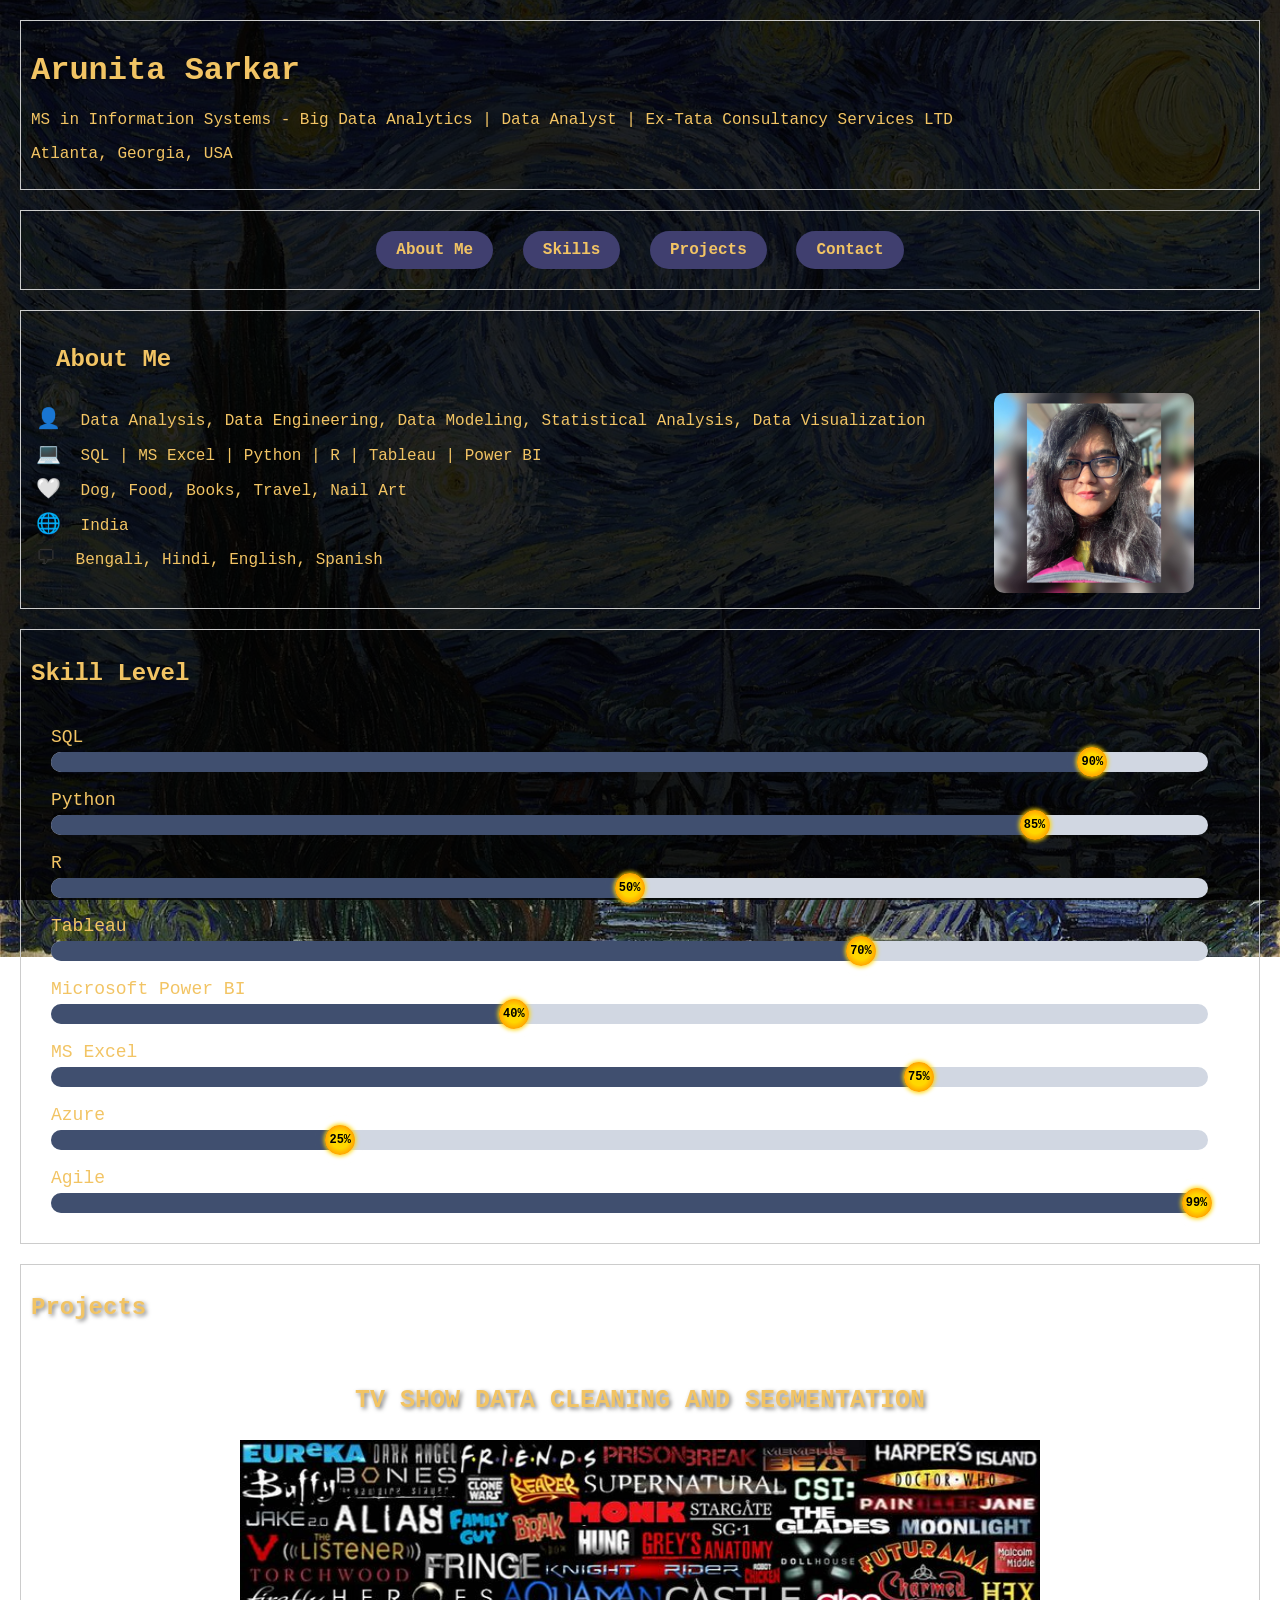
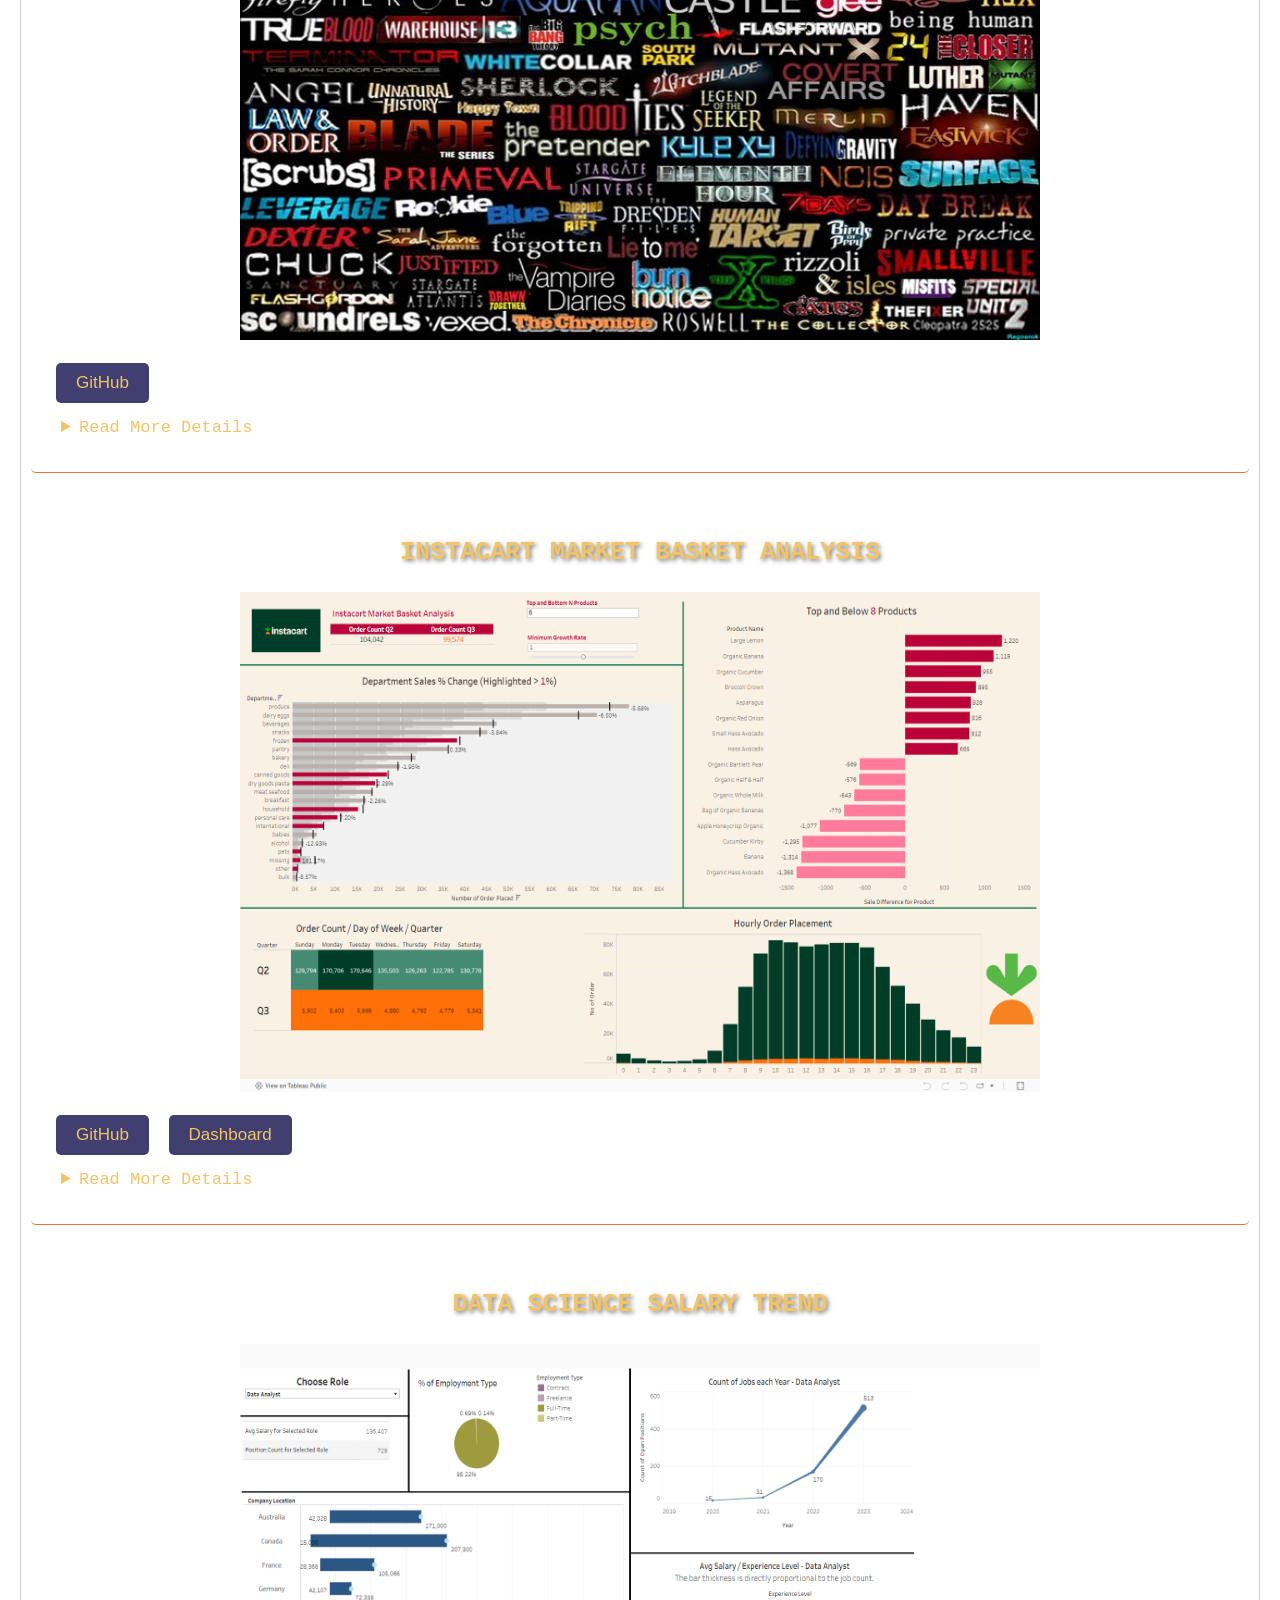
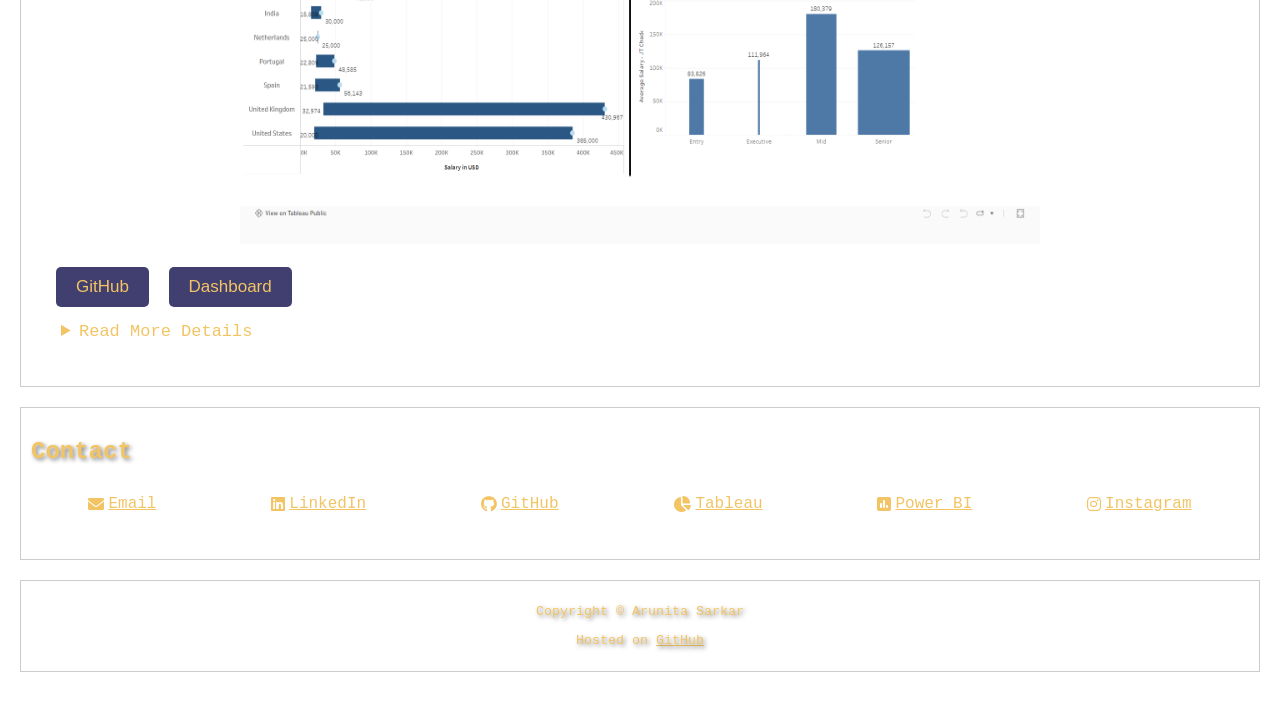
<file: index.html>
<!DOCTYPE html>
<html lang="en">
<head>
    <meta charset="UTF-8">
    <meta name="viewport" content="width=device-width, initial-scale=1.0">
    <title>Arunita Sarkar</title>
    <link href="https://fonts.googleapis.com/css2?family=Inconsolata:wght@400;700&display=swap&ver=1.01" rel="stylesheet">
    <link rel="stylesheet" href="https://cdnjs.cloudflare.com/ajax/libs/font-awesome/6.0.0-beta3/css/all.min.css">
    <link rel="stylesheet" href="config/styles.css">
</head>
<body>
    <header>
        <h1>Arunita Sarkar</h1>
        <p>MS in Information Systems - Big Data Analytics | Data Analyst | Ex-Tata Consultancy Services LTD</p>
        <p>Atlanta, Georgia, USA</p>
    </header>

    <nav>
        <ul>
            <li><a href="#aboutme">About Me</a></li>
            <li><a href="#skills">Skills</a></li>
            <li class="dropdown">
                <a href="#projects" class="dropbtn">Projects</a>
                <div class="dropdown-content">
                    <a href="#tvshow">TV Show Data Cleaning</a>
                    <a href="#instacart">Instacart Market Basket Analysis</a>
                    <a href="#salary">Data Science Salary Trend</a>
                </div>
            </li>
            <li><a href="#contact">Contact</a></li>
            <!-- <li><a href="https://drive.google.com/file/d/1dzYcZjPKsQjXjCfaO5JoDQPcL-Ny2GNh/view?usp=drive_link" target="_blank">View Resume</a></li> -->
        </ul>
    </nav>

    <section id="aboutme">
        <h2>About Me</h2>
        <div class="content-wrapper"> <!-- Wrapper for flex display -->
            <div class="profile-section">
                <div class="profile-item">
                    <span class="icon">&#128100;</span>
                    <span class="text">Data Analysis, Data Engineering, Data Modeling, Statistical Analysis, Data Visualization</span>
                </div>
                <div class="profile-item">
                    <span class="icon">&#128187;</span>
                    <span class="text">SQL | MS Excel | Python | R | Tableau | Power BI</span>
                </div>
                <div class="profile-item">
                    <span class="icon">&#129293;</span>
                    <span class="text">Dog, Food, Books, Travel, Nail Art</span>
                </div>
                <div class="profile-item">
                    <span class="icon">&#127760;</span>
                    <span class="text">India</span>
                </div>
                <div class="profile-item">
                    <span class="icon">&#128489;</span>
                    <span class="text">Bengali, Hindi, English, Spanish</span>
                </div>
                <!-- <div class="profile-item">
                    <span class="icon">&#128205;</span>
                    <span class="text">Atlanta, Georgia</span>
                </div> -->
            </div>
            <img src="images/Aru.jpg" class="profile-image">
        </div>
    </section>

    <section id="skills">
        <h2>Skill Level</h2>
        <div class="skills-container">
            <div class="skill">
                <div class="skill-name">SQL</div>
                <div class="skill-bar">
                    <div class="skill-level" style="width: 90%;"></div>
                    <div class="skill-pointer" style="left: 90%;"><span>90%</span></div>
                </div>
            </div>
            <br>
            <div class="skill">
                <div class="skill-name">Python</div>
                <div class="skill-bar">
                    <div class="skill-level" style="width: 85%;"></div>
                    <div class="skill-pointer" style="left: 85%;"><span>85%</span></div>
                </div>
            </div>
            <br>
            <div class="skill">
                <div class="skill-name">R</div>
                <div class="skill-bar">
                    <div class="skill-level" style="width: 50%;"></div>
                    <div class="skill-pointer" style="left: 50%;"><span>50%</span></div>
                </div>
            </div>
            <br>
            <div class="skill">
                <div class="skill-name">Tableau</div>
                <div class="skill-bar">
                    <div class="skill-level" style="width: 70%;"></div>
                    <div class="skill-pointer" style="left: 70%;"><span>70%</span></div>
                </div>
            </div>
            <br>
            <div class="skill">
                <div class="skill-name">Microsoft Power BI</div>
                <div class="skill-bar">
                    <div class="skill-level" style="width: 40%;"></div>
                    <div class="skill-pointer" style="left: 40%;"><span>40%</span></div>
                </div>
            </div>
            <br>
            <div class="skill">
                <div class="skill-name">MS Excel</div>
                <div class="skill-bar">
                    <div class="skill-level" style="width: 75%;"></div>
                    <div class="skill-pointer" style="left: 75%;"><span>75%</span></div>
                </div>
            </div>
            <br>
            <div class="skill">
                <div class="skill-name">Azure</div>
                <div class="skill-bar">
                    <div class="skill-level" style="width: 25%;"></div>
                    <div class="skill-pointer" style="left: 25%;"><span>25%</span></div>
                </div>
            </div>
            <br>
            <div class="skill">
                <div class="skill-name">Agile</div>
                <div class="skill-bar">
                    <div class="skill-level" style="width: 99%;"></div>
                    <div class="skill-pointer" style="left: 99%;"><span>99%</span></div>
                </div>
            </div>
            <!-- Add more skills as needed -->
        </div>
    </section>
    
    <section id="projects">
        <h2>Projects</h2>
        <div id="tvshow" class="project-item">
            <h3>TV SHOW DATA CLEANING AND SEGMENTATION</h3>
            <div style="display: flex; justify-content: center;"> <!-- Flex container for centering image -->
                <img src="images/Movies and TV shows.jpg" width="800" height="500">
            </div>
            <br>
            <button onclick="window.open('https://github.com/ASarkar0611/TVShow_Data_Cleaning_and_Segmentation_Python', '_blank');">GitHub</button>
            <!-- <button onclick="window.open('https://public.tableau.com/app/profile/arunita.sarkar3768/viz/InstacartMarketBasketAnalysis_17138374508700/Dashboard1', '_blank');">Dashboard</button>          -->
            <details>
                <summary>Read More Details</summary>
                <p><strong>Tools :</strong> Python - Pandas, TextBlob, Scikit-learn, Segmentation - K-Means</p>
                <p><strong>Description:</strong> A dataset consisting of both movies and series is thoroughly cleaned to make the data more readable and then segmentation using K-means is performed along with evaluation metrics.</p>
                <p>Key Features: <br>
                <ul>
                    <li>Import the necessary packages and import the file.</li>
                    <li>Use shape() function to get the number of rows and columns of a dataset.</li>
                    <li>Show the column names of the dataframe.</li>
                    <li>Drop the duplicate records using drop_duplicates() function.</li>
                    <li>Format each of the columns which felt necessary to clean. Formatting included removing unneccessary characters, handling NULL values, stripping white spaces or other characters and converting the datatypes of the column.</li>
                    <li>Unwanted columns are dropped using drop().</li>
                    <li>Sort the dataset by Rating and Gross amount in descending order.</li>
                    <li>Segmentation performed using K-means with silhoette score, Calinski-Harabasz score and Davies-Bouldin score.</li>
                </ul>
            </details>
        </div>
        <div id="instacart" class="project-item">
            <h3>INSTACART MARKET BASKET ANALYSIS</h3>
            <div style="display: flex; justify-content: center;"> <!-- Flex container for centering image -->
                <img src="images/Instacart Dashboard.png" width="800" height="500">
            </div>
            <br>
            <button onclick="window.open('https://github.com/ASarkar0611/Instacart-Market-Basket-Analysis', '_blank');">GitHub</button>
            <button onclick="window.open('https://public.tableau.com/app/profile/arunita.sarkar3768/viz/InstacartMarketBasketAnalysis_17138374508700/Dashboard1', '_blank');">Dashboard</button>         
            <details>
                <summary>Read More Details</summary>
                <p><strong>Tools :</strong> SQL, SSMS, Tableau Public (Desktop Version)</p>
                <p><strong>Description:</strong> Inspired by the Instacart Market Basket Analysis challenge from DataLemur 🐒 (Ace the SQL & Data Interview). This analysis dives into Instacart's performance across Q2 and Q3, examining sales at both product and department levels.</p>
                <p>Key Features: <br>
                <ul>
                    <li>Quarterly order counts.</li>
                    <li> Performance metrics for departments exceeding specific minimum growth percentage.</li>
                    <li>Dynamic lists of top and bottom products based on user input.</li>
                    <li>Visual breakdown of order count by weekday in both the quarters.</li>
                    <li>Visual breakdown of order count by hour of the day in both the quarters.</li>
                    <li>Navigate to Instacart's official site using the dashboard logo to order.</li>
                </ul>
            </details>
        </div>
        <div id="salary" class="project-item">
            <h3>DATA SCIENCE SALARY TREND</h3>
            <div style="display: flex; justify-content: center;"> <!-- Flex container for centering image -->
                <img src="images/Data Science Salary.png" width="800" height="500">
            </div>
            <br>
            <button onclick="window.open('https://github.com/ASarkar0611/DataScience_Salary_Trend_EDA', '_blank');">GitHub</button>
            <button onclick="window.open('https://public.tableau.com/app/profile/arunita.sarkar3768/viz/DataScienceSalaryDashboard_17087903819840/Dashboard1', '_blank');">Dashboard</button>         
            <details>
                <summary>Read More Details</summary>
                <p><strong>Tools :</strong> Python (Pandas, Matplotlib), Jupyter Notebook, Tableau Public (Desktop Version)</p>
                <p><strong>Description:</strong> The purpose of is to understand how the average salary of job titles in Data Science department varies with respect to different factors. With the help of bar chart and line chart, I have showcased the changes in the salary. I focused primarily on the following columns for my EDA - Job Title, Employment Type, Experience Level, Expertise Level, Company Location, Salary in USD, Company Size and Year.</p>
                <p>Key Features: <br>
                <ul>
                    <li>Dynamically choose the role you want to check.</li>
                    <li>Number of opportunities and the average salary throughout.</li>
                    <li>Percentage of the employment type.</li>
                    <li>Salary Range for the top 10 countries.</li>
                    <li>Yearly count of job openings for the selected role.</li>
                    <li>Average salary wrt experience level with the visual representation of position.</li>
                </ul>
            </details>
        </div>
    </section>

    <section id="contact">
        <h2>Contact</h2>
        <ul class="features">
            <li>
                <a href="mailto:arunitasarkar18@gmail.com" target="_blank">
                    <i class="fa-solid fa-envelope">&nbsp;</i> <span>Email</span>
                </a>
            </li>
            <li>
                <a href="https://www.linkedin.com/in/arunitasarkar18/" target="_blank">
                    <i class="fa-brands fa-linkedin">&nbsp;</i> <span>LinkedIn</span>
                </a>
            </li>
            <li>
                <a href="https://github.com/ASarkar0611" target="_blank">
                    <i class="fa-brands fa-github">&nbsp;</i> <span>GitHub</span>
                </a>
            </li>
            <li>
                <a href="https://public.tableau.com/app/profile/arunita.sarkar/vizzes" target="_blank">
                    <i class="fa-solid fa-chart-pie">&nbsp;</i> <span>Tableau</span>
                </a>
            </li>
            <li>
                <a href="https://app.powerbi.com/groups/me/list?experience=power-bi&ownerId=5dd2a8db-7ea8-4633-89a0-03653894ca50&referrer=embed.appsource" target="_blank">
                    <i class="fa-solid fa-square-poll-vertical">&nbsp;</i> <span>Power BI</span>
                </a>
            </li>
            <li>
                <a href="https://www.instagram.com/arunita_s/" target="_blank">
                    <i class="fa-brands fa-instagram">&nbsp;</i> <span>Instagram</span>
                </a>
            </li>
        </ul>
        
    </section>

    <footer>
        <p>Copyright © Arunita Sarkar</p>
        <p>Hosted on <a href="https://github.com/ASarkar0611/ASarkar0611.github.io" target="_blank">GitHub</a></p>
    </footer>
</body>
</html>
</file>
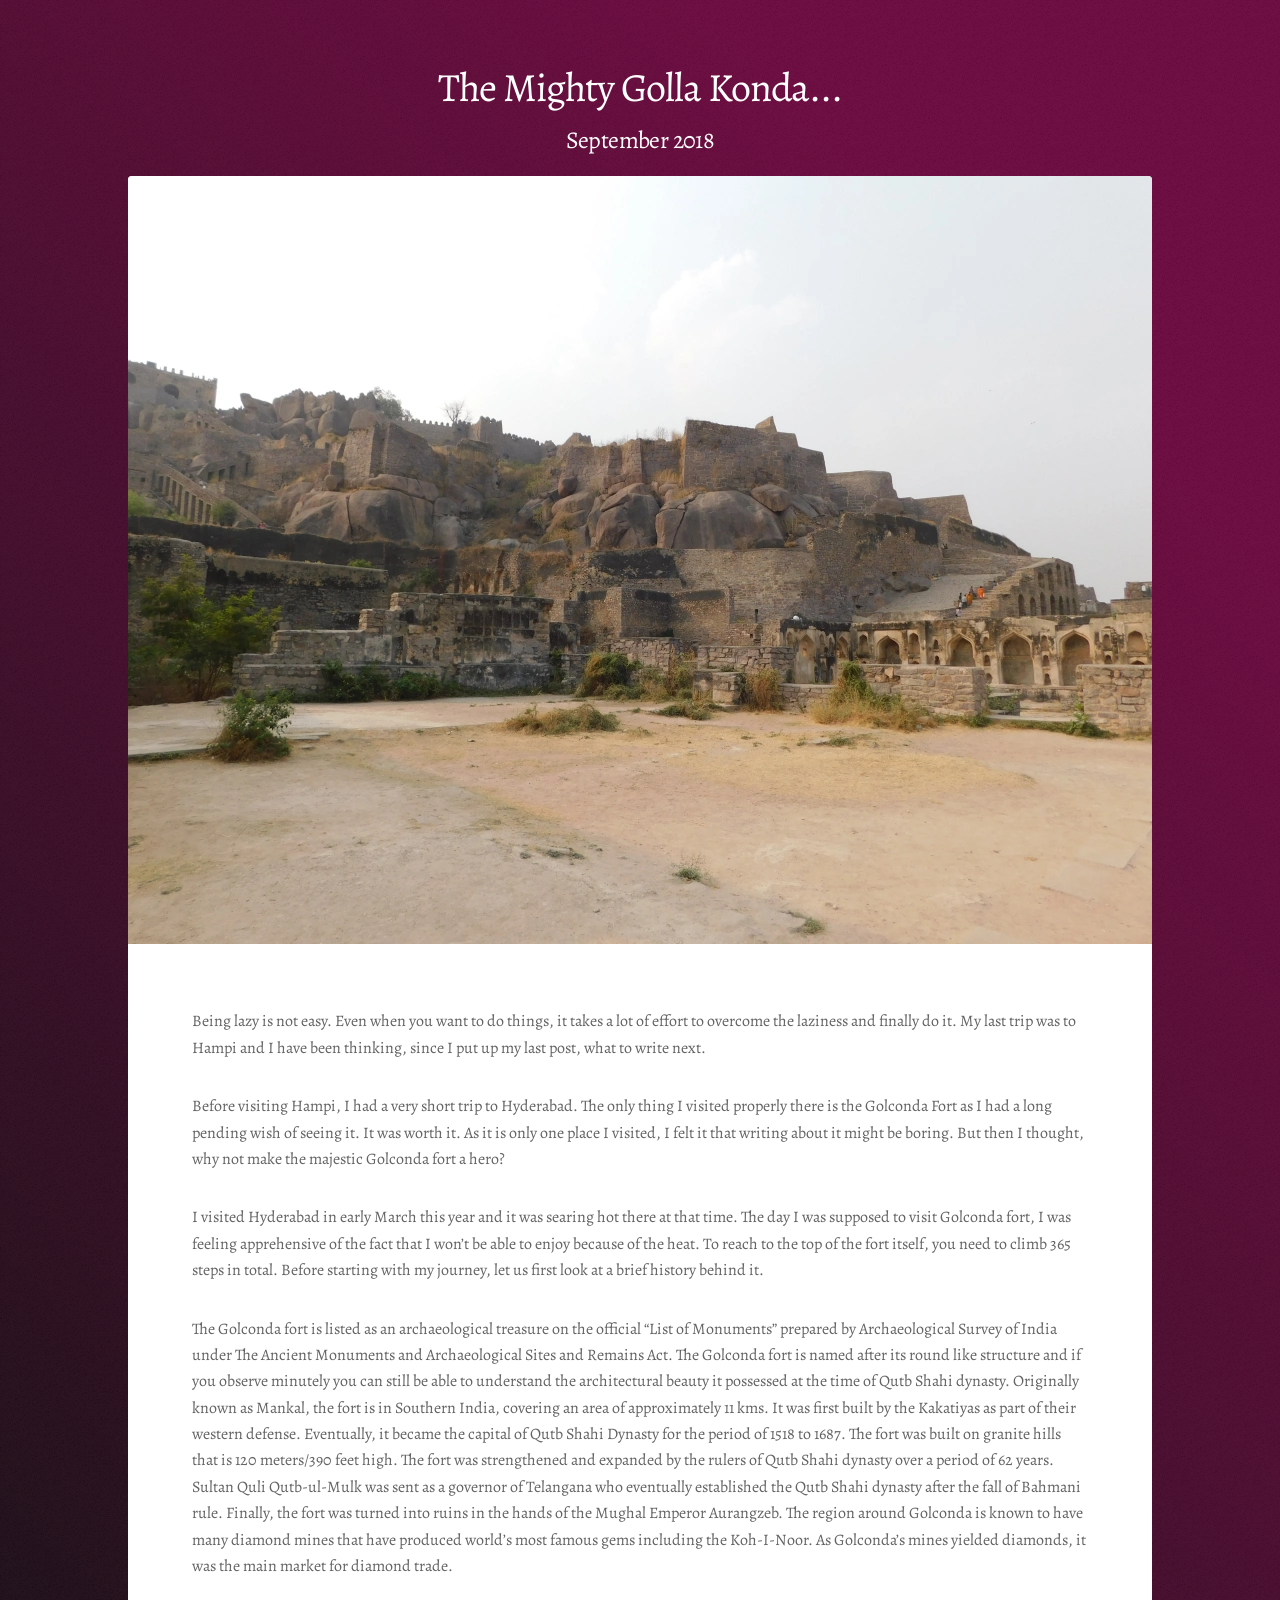
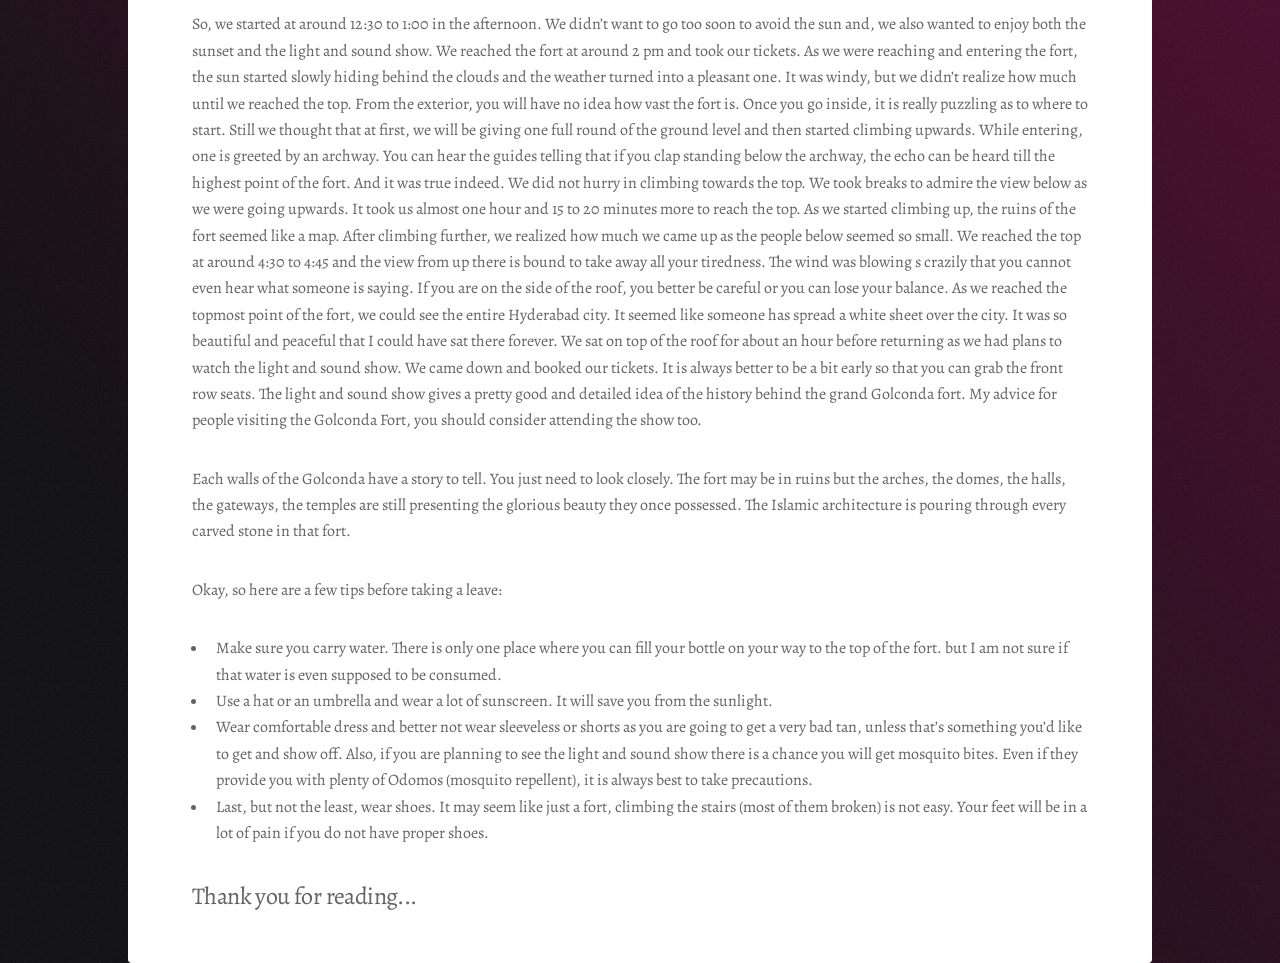
<file: Golkonda.html>
<!DOCTYPE HTML>
<!--
	Stellar by HTML5 UP
	html5up.net | @ajlkn
	Free for personal and commercial use under the CCA 3.0 license (html5up.net/license)
-->
<html>
	<head>
		<title>Golkonda by The Curious Explorer</title>
		<meta charset="utf-8" />
		<meta name="viewport" content="width=device-width, initial-scale=1, user-scalable=no" />
		<link rel="stylesheet" href="assets/css/main.css" />
		<noscript><link rel="stylesheet" href="assets/css/noscript.css" /></noscript>
	</head>
	<body class="is-preload">

		<!-- Wrapper -->
			<div id="wrapper">

				<!-- Header -->
					<header id="header">
						<h1>The Mighty Golla Konda...</h1>
						<h2>September 2018</h2>
						<!-- <p>Ipsum dolor sit amet nullam</p> -->
					</header>

				<!-- Main -->
					<div id="main">

						<!-- Content -->
							<section id="content" class="main">
								<span class="image main"><img src="images/Golkonda.png" alt="" /></span>
								<!-- <h2>Magna feugiat lorem</h2>
								<p>Donec eget ex magna. Interdum et malesuada fames ac ante ipsum primis in faucibus. Pellentesque venenatis dolor imperdiet dolor mattis sagittis. Praesent rutrum sem diam, vitae egestas enim auctor sit amet. Pellentesque leo mauris, consectetur id ipsum sit amet, fergiat. Pellentesque in mi eu massa lacinia malesuada et a elit. Donec urna ex, lacinia in purus ac, pretium pulvinar mauris. Curabitur sapien risus, commodo eget turpis at, elementum convallis fames ac ante ipsum primis in faucibus.</p>
								<p>Pellentesque venenatis dolor imperdiet dolor mattis sagittis. Praesent rutrum sem diam, vitae egestas enim auctor sit amet. Consequat leo mauris, consectetur id ipsum sit amet, fersapien risus, commodo eget turpis at, elementum convallis elit enim turpis lorem ipsum dolor sit amet feugiat. Phasellus convallis elit id ullamcorper pulvinar. Duis aliquam turpis mauris, eu ultricies erat malesuada quis. Aliquam dapibus, lacus eget hendrerit bibendum, urna est aliquam sem, sit amet est velit quis lorem.</p> -->
								<p>Being lazy is not easy. Even when you want to do things, it takes a lot of effort to overcome the laziness and finally do it. My last trip was to Hampi and I have been thinking, since I put up my last post, what to write next.</p>
								<p>Before visiting Hampi, I had a very short trip to Hyderabad. The only thing I visited properly there is the Golconda Fort as I had a long pending wish of seeing it. It was worth it. As it is only one place I visited, I felt it that writing about it might be boring. But then I thought, why not make the majestic Golconda fort a hero?</p>
								<p>I visited Hyderabad in early March this year and it was searing hot there at that time. The day I was supposed to visit Golconda fort, I was feeling apprehensive of the fact that I won’t be able to enjoy because of the heat. To reach to the top of the fort itself, you need to climb 365 steps in total. Before starting with my journey, let us first look at a brief history behind it.</p>
								
								<p>The Golconda fort is listed as an archaeological treasure on the official “List of Monuments” prepared by Archaeological Survey of India under The Ancient Monuments and Archaeological Sites and Remains Act. The Golconda fort is named after its round like structure and if you observe minutely you can still be able to understand the architectural beauty it possessed at the time of Qutb Shahi dynasty. Originally known as Mankal, the fort is in Southern India, covering an area of approximately 11 kms. It was first built by the Kakatiyas as part of their western defense. Eventually, it became the capital of Qutb Shahi Dynasty for the period of 1518 to 1687. The fort was built on granite hills that is 120 meters/390 feet high. The fort was strengthened and expanded by the rulers of Qutb Shahi dynasty over a period of 62 years. Sultan Quli Qutb-ul-Mulk was sent as a governor of Telangana who eventually established the Qutb Shahi dynasty after the fall of Bahmani rule. Finally, the fort was turned into ruins in the hands of the Mughal Emperor Aurangzeb. The region around Golconda is known to have many diamond mines that have produced world’s most famous gems including the Koh-I-Noor. As Golconda’s mines yielded diamonds, it was the main market for diamond trade.</p>
								<p>So, we started at around 12:30 to 1:00 in the afternoon. We didn’t want to go too soon to avoid the sun and, we also wanted to enjoy both the sunset and the light and sound show. We reached the fort at around 2 pm and took our tickets. As we were reaching and entering the fort, the sun started slowly hiding behind the clouds and the weather turned into a pleasant one. It was windy, but we didn’t realize how much until we reached the top. From the exterior, you will have no idea how vast the fort is. Once you go inside, it is really puzzling as to where to start. Still we thought that at first, we will be giving one full round of the ground level and then started climbing upwards. While entering, one is greeted by an archway. You can hear the guides telling that if you clap standing below the archway, the echo can be heard till the highest point of the fort. And it was true indeed. We did not hurry in climbing towards the top. We took breaks to admire the view below as we were going upwards. It took us almost one hour and 15 to 20 minutes more to reach the top. As we started climbing up, the ruins of the fort seemed like a map. After climbing further, we realized how much we came up as the people below seemed so small. We reached the top at around 4:30 to 4:45 and the view from up there is bound to take away all your tiredness. The wind was blowing s crazily that you cannot even hear what someone is saying. If you are on the side of the roof, you better be careful or you can lose your balance. As we reached the topmost point of the fort, we could see the entire Hyderabad city. It seemed like someone has spread a white sheet over the city. It was so beautiful and peaceful that I could have sat there forever. We sat on top of the roof for about an hour before returning as we had plans to watch the light and sound show. We came down and booked our tickets. It is always better to be a bit early so that you can grab the front row seats. The light and sound show gives a pretty good and detailed idea of the history behind the grand Golconda fort. My advice for people visiting the Golconda Fort, you should consider attending the show too.</p>
								<p>Each walls of the Golconda have a story to tell. You just need to look closely. The fort may be in ruins but the arches, the domes, the halls, the gateways, the temples are still presenting the glorious beauty they once possessed. The Islamic architecture is pouring through every carved stone in that fort.</p>
								
								<p>Okay, so here are a few tips before taking a leave:</p>
								<ul>
									<li>Make sure you carry water. There is only one place where you can fill your bottle on your way to the top of the fort. but I am not sure if that water is even supposed to be consumed.</li>
									<li>Use a hat or an umbrella and wear a lot of sunscreen. It will save you from the sunlight.</li>
									<li>Wear comfortable dress and better not wear sleeveless or shorts as you are going to get a very bad tan, unless that’s something you’d like to get and show off. Also, if you are planning to see the light and sound show there is a chance you will get mosquito bites. Even if they provide you with plenty of Odomos (mosquito repellent), it is always best to take precautions.</li>
									<li>Last, but not the least, wear shoes. It may seem like just a fort, climbing the stairs (most of them broken) is not easy. Your feet will be in a lot of pain if you do not have proper shoes.</li>
								</ul>
								<h2>Thank you for reading...</h2>
								<!-- <h2>Tempus veroeros</h2>
								<p>Cep risus aliquam gravida cep ut lacus amet. Adipiscing faucibus nunc placerat. Tempus adipiscing turpis non blandit accumsan eget lacinia nunc integer interdum amet aliquam ut orci non col ut ut praesent. Semper amet interdum mi. Phasellus enim laoreet ac ac commodo faucibus faucibus. Curae ante vestibulum ante. Blandit. Ante accumsan nisi eu placerat gravida placerat adipiscing in risus fusce vitae ac mi accumsan nunc in accumsan tempor blandit aliquet aliquet lobortis. Ultricies blandit lobortis praesent turpis. Adipiscing accumsan adipiscing adipiscing ac lacinia cep. Orci blandit a iaculis adipiscing ac. Vivamus ornare laoreet odio vis praesent nunc lorem mi. Erat. Tempus sem faucibus ac id. Vis in blandit. Nascetur ultricies blandit ac. Arcu aliquam. Accumsan mi eget adipiscing nulla. Non vestibulum ac interdum condimentum semper commodo massa arcu.</p> -->
							</section>

					</div>

				<!-- Footer -->
					<!-- <footer id="footer">
						<section>
							<h2>Aliquam sed mauris</h2>
							<p>Sed lorem ipsum dolor sit amet et nullam consequat feugiat consequat magna adipiscing tempus etiam dolore veroeros. eget dapibus mauris. Cras aliquet, nisl ut viverra sollicitudin, ligula erat egestas velit, vitae tincidunt odio.</p>
							<ul class="actions">
								<li><a href="#" class="button">Learn More</a></li>
							</ul>
						</section>
						<section>
							<h2>Etiam feugiat</h2>
							<dl class="alt">
								<dt>Address</dt>
								<dd>1234 Somewhere Road &bull; Nashville, TN 00000 &bull; USA</dd>
								<dt>Phone</dt>
								<dd>(000) 000-0000 x 0000</dd>
								<dt>Email</dt>
								<dd><a href="#">information@untitled.tld</a></dd>
							</dl>
							<ul class="icons">
								<li><a href="#" class="icon brands fa-twitter alt"><span class="label">Twitter</span></a></li>
								<li><a href="#" class="icon brands fa-facebook-f alt"><span class="label">Facebook</span></a></li>
								<li><a href="#" class="icon brands fa-instagram alt"><span class="label">Instagram</span></a></li>
								<li><a href="#" class="icon brands fa-github alt"><span class="label">GitHub</span></a></li>
								<li><a href="#" class="icon brands fa-dribbble alt"><span class="label">Dribbble</span></a></li>
							</ul>
						</section>
						<p class="copyright">&copy; Untitled. Design: <a href="https://html5up.net">HTML5 UP</a>.</p>
					</footer> -->

			</div>

		<!-- Scripts -->
			<script src="assets/js/jquery.min.js"></script>
			<script src="assets/js/jquery.scrollex.min.js"></script>
			<script src="assets/js/jquery.scrolly.min.js"></script>
			<script src="assets/js/browser.min.js"></script>
			<script src="assets/js/breakpoints.min.js"></script>
			<script src="assets/js/util.js"></script>
			<script src="assets/js/main.js"></script>

	</body>
</html>
</file>
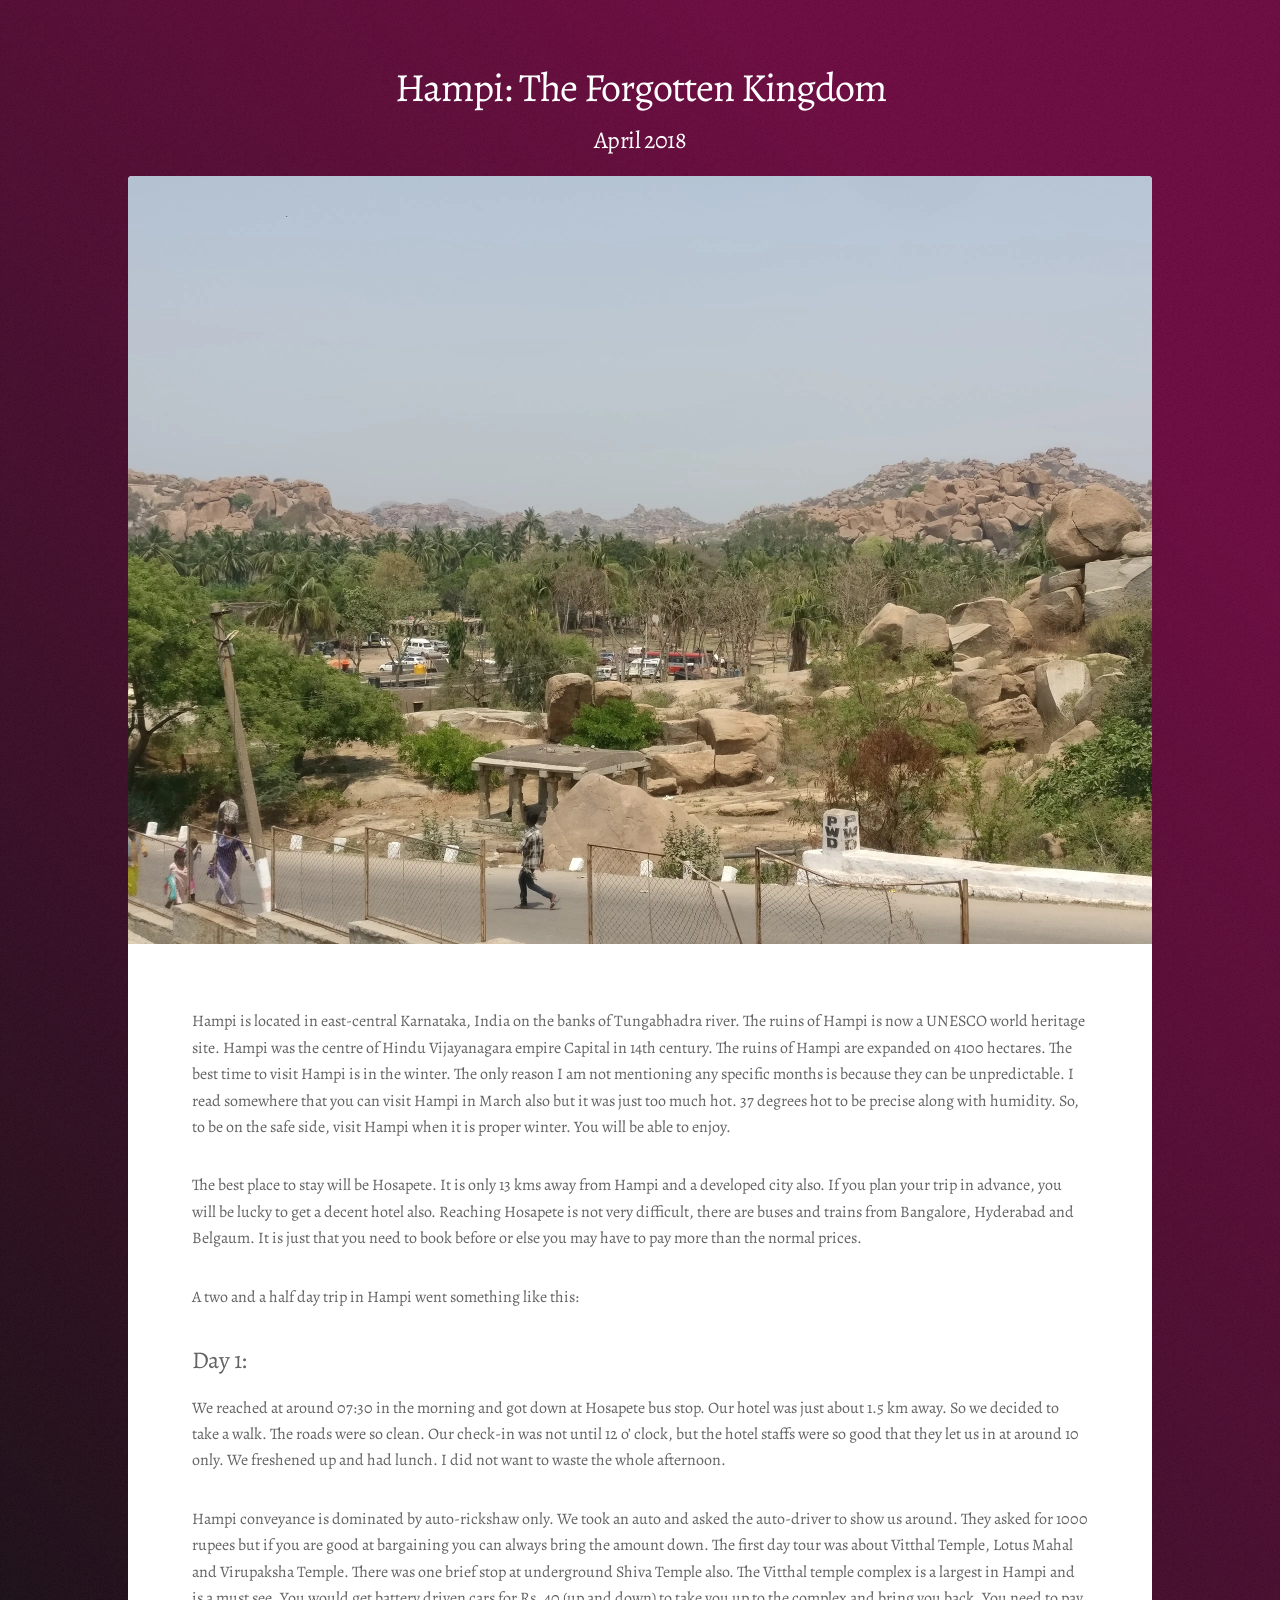
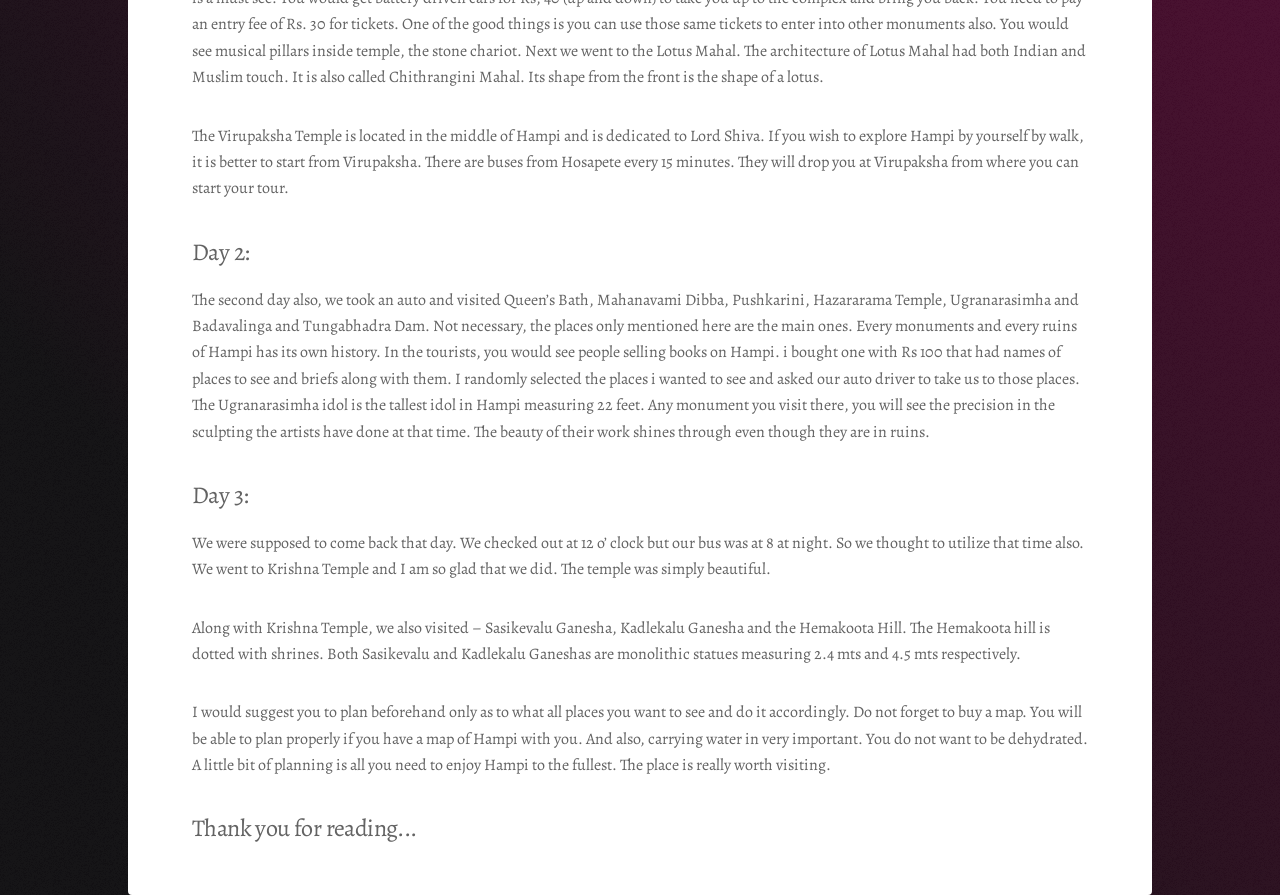
<file: Hampi.html>
<!DOCTYPE HTML>
<!--
	Stellar by HTML5 UP
	html5up.net | @ajlkn
	Free for personal and commercial use under the CCA 3.0 license (html5up.net/license)
-->
<html>
	<head>
		<title>Hampi by The Curious Explorer</title>
		<meta charset="utf-8" />
		<meta name="viewport" content="width=device-width, initial-scale=1, user-scalable=no" />
		<link rel="stylesheet" href="assets/css/main.css" />
		<noscript><link rel="stylesheet" href="assets/css/noscript.css" /></noscript>
	</head>
	<body class="is-preload">

		<!-- Wrapper -->
			<div id="wrapper">

				<!-- Header -->
					<header id="header">
						<h1>Hampi: The Forgotten Kingdom</h1>
						<h2>April 2018</h2>
						<!-- <p>Ipsum dolor sit amet nullam</p> -->
					</header>

				<!-- Main -->
					<div id="main">

						<!-- Content -->
							<section id="content" class="main">
								<span class="image main"><img src="images/Hampi.png" alt="" /></span>
								<!-- <h2>Magna feugiat lorem</h2>
								<p>Donec eget ex magna. Interdum et malesuada fames ac ante ipsum primis in faucibus. Pellentesque venenatis dolor imperdiet dolor mattis sagittis. Praesent rutrum sem diam, vitae egestas enim auctor sit amet. Pellentesque leo mauris, consectetur id ipsum sit amet, fergiat. Pellentesque in mi eu massa lacinia malesuada et a elit. Donec urna ex, lacinia in purus ac, pretium pulvinar mauris. Curabitur sapien risus, commodo eget turpis at, elementum convallis fames ac ante ipsum primis in faucibus.</p>
								<p>Pellentesque venenatis dolor imperdiet dolor mattis sagittis. Praesent rutrum sem diam, vitae egestas enim auctor sit amet. Consequat leo mauris, consectetur id ipsum sit amet, fersapien risus, commodo eget turpis at, elementum convallis elit enim turpis lorem ipsum dolor sit amet feugiat. Phasellus convallis elit id ullamcorper pulvinar. Duis aliquam turpis mauris, eu ultricies erat malesuada quis. Aliquam dapibus, lacus eget hendrerit bibendum, urna est aliquam sem, sit amet est velit quis lorem.</p> -->
								<p>Hampi is located in east-central Karnataka, India on the banks of Tungabhadra river. The ruins of Hampi is now a UNESCO world heritage site. Hampi was the centre of Hindu Vijayanagara empire Capital in 14th century. The ruins of Hampi are expanded on 4100 hectares. The best time to visit Hampi is in the winter. The only reason I am not mentioning any specific months is because they can be unpredictable. I read somewhere that you can visit Hampi in March also but it was just too much hot. 37 degrees hot to be precise along with humidity.  So, to be on the safe side, visit Hampi when it is proper winter. You will be able to enjoy.</p>
								<p>The best place to stay will be Hosapete. It is only 13 kms away from Hampi and a developed city also. If you plan your trip in advance, you will be lucky to get a decent hotel also. Reaching Hosapete is not very difficult, there are buses and trains from Bangalore, Hyderabad and Belgaum. It is just that you need to book before or else you may have to pay more than the normal prices.</p>
								<p>A two and a half day trip in Hampi went something like this:</p>
								<h2>Day 1:</h2>
								<p>We reached at around 07:30 in the morning and got down at Hosapete bus stop. Our hotel was just about 1.5 km away. So we decided to take a walk. The roads were so clean. Our check-in was not until 12 o’ clock, but the hotel staffs were so good that they let us in at around 10 only. We freshened up and had lunch. I did not want to waste the whole afternoon.</p>
								<p>Hampi conveyance is dominated by auto-rickshaw only. We took an auto and asked the auto-driver to show us around. They asked for 1000 rupees but if you are good at bargaining you can always bring the amount down.  The first day tour was about Vitthal Temple, Lotus Mahal and Virupaksha Temple. There was one brief stop at underground Shiva Temple also.  The Vitthal temple complex is a largest in Hampi and is a must see. You would get battery driven cars for Rs, 40 (up and down) to take you up to the complex and bring you back. You need to pay an entry fee of Rs. 30 for tickets. One of the good things is you can use those same tickets to enter into other monuments also.  You would see musical pillars inside temple, the stone chariot. Next we went to the Lotus Mahal. The architecture of Lotus Mahal had both Indian and Muslim touch. It is also called Chithrangini Mahal. Its shape from the front is the shape of a lotus.</p>
								<p>The Virupaksha Temple is located in the middle of Hampi and is dedicated to Lord Shiva. If you wish to explore Hampi by yourself by walk, it is better to start from Virupaksha. There are buses from Hosapete every 15 minutes. They will drop you at Virupaksha from where you can start your tour.</p>
								<h2>Day 2:</h2>
								<p>The second day also, we took an auto and visited Queen’s Bath, Mahanavami Dibba, Pushkarini, Hazararama Temple, Ugranarasimha and Badavalinga and Tungabhadra Dam. Not necessary, the places only mentioned here are the main ones. Every monuments and every ruins of Hampi has its own history.  In the tourists, you would see people selling books on Hampi. i bought one with Rs 100 that had names of places to see and briefs along with them. I randomly selected the places i wanted to see and asked our auto driver to take us to those places. The Ugranarasimha idol is the tallest idol in Hampi measuring 22 feet. Any monument you visit there, you will see the precision in the sculpting the artists have done at that time. The beauty of their work shines through even though they are in ruins.</p>
								<h2>Day 3:</h2>
								<p>We were supposed to come back that day. We checked out at 12 o’ clock but our bus was at 8 at night. So we thought to utilize that time also. We went to Krishna Temple and I am so glad that we did. The temple was simply beautiful.</p>
								<p>Along with Krishna Temple, we also visited – Sasikevalu Ganesha, Kadlekalu Ganesha and the Hemakoota Hill.  The Hemakoota hill is dotted with shrines.  Both Sasikevalu and Kadlekalu Ganeshas are monolithic statues measuring 2.4 mts and 4.5 mts respectively.</p>
								<p>I would suggest you to plan beforehand only as to what all places you want to see and do it accordingly. Do not forget to buy a map. You will be able to plan properly if you have a map of Hampi with you. And also, carrying water in very important. You do not want to be dehydrated. A little bit of planning is all you need to enjoy Hampi to the fullest. The place is really worth visiting.</p>
								<h2>Thank you for reading...</h2>
								<!-- <h2>Tempus veroeros</h2>
								<p>Cep risus aliquam gravida cep ut lacus amet. Adipiscing faucibus nunc placerat. Tempus adipiscing turpis non blandit accumsan eget lacinia nunc integer interdum amet aliquam ut orci non col ut ut praesent. Semper amet interdum mi. Phasellus enim laoreet ac ac commodo faucibus faucibus. Curae ante vestibulum ante. Blandit. Ante accumsan nisi eu placerat gravida placerat adipiscing in risus fusce vitae ac mi accumsan nunc in accumsan tempor blandit aliquet aliquet lobortis. Ultricies blandit lobortis praesent turpis. Adipiscing accumsan adipiscing adipiscing ac lacinia cep. Orci blandit a iaculis adipiscing ac. Vivamus ornare laoreet odio vis praesent nunc lorem mi. Erat. Tempus sem faucibus ac id. Vis in blandit. Nascetur ultricies blandit ac. Arcu aliquam. Accumsan mi eget adipiscing nulla. Non vestibulum ac interdum condimentum semper commodo massa arcu.</p> -->
							</section>

					</div>

				<!-- Footer -->
					<!-- <footer id="footer">
						<section>
							<h2>Aliquam sed mauris</h2>
							<p>Sed lorem ipsum dolor sit amet et nullam consequat feugiat consequat magna adipiscing tempus etiam dolore veroeros. eget dapibus mauris. Cras aliquet, nisl ut viverra sollicitudin, ligula erat egestas velit, vitae tincidunt odio.</p>
							<ul class="actions">
								<li><a href="#" class="button">Learn More</a></li>
							</ul>
						</section>
						<section>
							<h2>Etiam feugiat</h2>
							<dl class="alt">
								<dt>Address</dt>
								<dd>1234 Somewhere Road &bull; Nashville, TN 00000 &bull; USA</dd>
								<dt>Phone</dt>
								<dd>(000) 000-0000 x 0000</dd>
								<dt>Email</dt>
								<dd><a href="#">information@untitled.tld</a></dd>
							</dl>
							<ul class="icons">
								<li><a href="#" class="icon brands fa-twitter alt"><span class="label">Twitter</span></a></li>
								<li><a href="#" class="icon brands fa-facebook-f alt"><span class="label">Facebook</span></a></li>
								<li><a href="#" class="icon brands fa-instagram alt"><span class="label">Instagram</span></a></li>
								<li><a href="#" class="icon brands fa-github alt"><span class="label">GitHub</span></a></li>
								<li><a href="#" class="icon brands fa-dribbble alt"><span class="label">Dribbble</span></a></li>
							</ul>
						</section>
						<p class="copyright">&copy; Untitled. Design: <a href="https://html5up.net">HTML5 UP</a>.</p>
					</footer> -->

			</div>

		<!-- Scripts -->
			<script src="assets/js/jquery.min.js"></script>
			<script src="assets/js/jquery.scrollex.min.js"></script>
			<script src="assets/js/jquery.scrolly.min.js"></script>
			<script src="assets/js/browser.min.js"></script>
			<script src="assets/js/breakpoints.min.js"></script>
			<script src="assets/js/util.js"></script>
			<script src="assets/js/main.js"></script>

	</body>
</html>
</file>
<file: config/styles.css>
body {
    font-family: 'Montserrat', monospace;
    background-image: url('../images/StarryNight.jpg');
    background-size: cover; /* Cover ensures the image covers the whole body */
    background-position: center; /* Centers the image in the page */
    background-repeat: no-repeat; /* Prevents the image from repeating */
    background-attachment: fixed; /* Keeps the background image fixed during scrolling */
    position: relative; /* Needed to position the pseudo-element absolutely relative to the body */
    height: 100vh; /* Optional: Adjust depending on your design needs */
    margin: 0; /* Removes default margin */
    
}

body::before {
    content: "";
    position: fixed;
    top: 0;
    left: 0;
    width: 100%; /* Full width */
    height: 100%; /* Full height */
    background: rgba(0, 0, 0, 0.82); /* Black overlay with 50% opacity */
    z-index: -1; /* Ensures the overlay is behind the content but above the background */
}

h1, h2, p {
    color: #F2C464; /* Ensures text is white */
    text-shadow: 2px 2px 4px rgba(0,0,0,0.5); /* Adds a dark shadow for better visibility */
}

h3 {
    color: #F2C464; /* Ensures text is white */
    text-shadow: 2px 2px 4px rgba(0,0,0,0.5); /* Adds a dark shadow for better visibility */
    text-align: center;
    font-size: 25px;
}


header, nav, section, footer {
    margin: 20px;
    padding: 10px;
    border: 1px solid #ccc;
}

nav ul {
    list-style: none;
    padding: 0;
    text-align: center; /* Center aligns the text of the list items */
    margin: 0; /* Removes default margin to align properly */
}

nav ul li {
    display: inline-block; /* Allows applying padding and maintaining linearity */
    margin: 10px; /* Adds space around each button */
    background-color: #403F6F; /* Example blue background, change as needed */
    border-radius: 20px; /* Rounds the corners */
    transition: background-color 0.3s; /* Smooth transition for hover effect */
}

nav ul li a {
    display: block; /* Makes the link fill the li element */
    padding: 10px 20px; /* Top and bottom padding, left and right padding */
    text-decoration: none; /* Removes underline from links */
    color: #F2C464; /* Sets text color */
    font-weight: bold; /* Makes the text bold */
}

nav ul li:hover {
    background-color: #0056b3; /* Darker blue on hover */
}

a {   /* Links */
    color: #F2C464; /* Sets the link color to blue */
    text-decoration: underline; /* Removes underline */
}
a:hover {
    text-decoration: underline; /* Adds underline on hover */
}

/* Bullet Points */

ul {
    list-style-type: disc; /* Default disc style */
    padding-left: 20px; /* Proper indentation */
}

ul li {
    margin-bottom: 10px; /* Space between list items */
    color: #F2C464;
}


/* About Me Section */
#aboutme {
    text-align: left;
    padding: 15px;
    color: #fff; /* Ensure text is visible on the background */
}

#aboutme h2 {
    margin-left: 20px; /* Adjust spacing to the left edge */
}

.content-wrapper {
    display: flex;
    justify-content: center; /* Aligns children (text and image) on opposite ends */
    align-items: center; /* Centers items vertically */
}

.profile-section {
    flex: 1; /* Takes up only the necessary space, allowing the image to sit at the edge */
    /*margin-right: 5px; /* Adds some space between the text and the image */
    padding-right: 0;
}

.profile-image {
    width: auto;
    max-width: 200px; /* Sets a maximum width for the image */
    height: auto; /* Maintain aspect ratio */
    border-radius: 10px; /* Optional: adds rounded corners */
    margin-left: 5px;
    margin-right: 50px;
}


.profile-item {
    margin-bottom: 10px;
    white-space: nowrap; /* Prevents wrapping */
}

.project-item:not(:last-child) {
    border-bottom: 1px solid #E5763D; /* Light gray border */
    padding-bottom: 20px; /* Space above the border */
    margin-bottom: 20px; /* Space below the border */
}

.project-info a {
    color: #F2C464; /* Set link color */
    text-decoration: underline; /* No underline */
    padding: 0 5px; /* Space around links */
}

.project-info a:hover {
    text-decoration: underline; /* Underline on hover for better usability */
}

/* To add buttons */
button {
    background-color: #403f6f; /* Bootstrap primary blue */
    color: #F2C464;
    border: none;
    padding: 10px 20px;
    margin: 5px;
    border-radius: 5px;
    cursor: pointer;
    transition: background-color 0.3s;
    font-size: 17px;
}

button:hover {
    background-color: #032B44; /* Darker blue on hover */
}

details summary {
    cursor: pointer;
    padding: 10px;
    border-radius: 5px;
    /* background-color: #f8f9fa; /* Light grey background */
    margin-bottom: 5px;
    font-size: 17px;
}

details summary:hover {
    background-color: #403f6f; /* Slightly darker grey on hover */
}

details[open] summary {
    border-bottom: 1px solid #dee2e6; /* A subtle line under the summary when expanded */
}

details p, details ul {
    padding: 10px;
    margin: 0 20px;
    /* background-color: #f8f9fa; */
}

.project-item {
    /* background-color: #343a40; /* Dark grey background */
    color: #F2C464;
    padding: 20px;
    border-radius: 5px;
}

/* Contact Section */
.features {
    list-style: none; /* Removes default list styling */
    padding: 0; /* Removes padding */
    display: flex; /* Aligns items in a row */
    justify-content: space-around; /* Distributes space evenly */
}

.features li {
    padding: 10px; /* Adds some padding around items */
}

.features a {
    /* color: #F2C464; /* Sets text and icons to yellow */
    text-decoration: none; /* Removes underline from links */
    font-size: 16px; /* Adjust the font size as needed */
    display: flex; /* Ensures icon and text are aligned properly */
    align-items: center; /* Centers items vertically */
}

.features li a .fa { /* Assuming you are using FontAwesome 5+ */
    color: #E5763D !important;
    margin-right: 8px; /* Space between icon and text */
}

.features a span {
    color: #F2C464;
    text-decoration: underline;
}

/* Skills Section */
.skills-container {
    width: 100%;
    padding: 20px;
    color: #333;
}

.skill-name {
    font-size: 18px;
    margin-bottom: 5px;
    color: #F2C464;
}

.skill-bar {
    position: relative;
    width: 95%; /* Fixed width for all bars */
    height: 20px;
    background-color: #d1d7e2; /* Background of the bar */
    border-radius: 10px;
}

.skill-level {
    height: 100%;
    background-color: #404f6f; /* Color of the skill level */
    border-radius: 10px;
}

.skill-pointer {
    width: 30px; /* Width of the circle */
    height: 30px; /* Height of the circle */
    border-radius: 50%; /* Makes it circular */
    /* background-color: #F2C464; /* Color of the pointer */
    /* To make the pointer like starry night */
    background: radial-gradient(circle, #FFD700 40%, #FFA500 70%, #FF8C00 100%);  /* Gradient to simulate glow */
    box-shadow: 0 0 4px 1px #FFD700;  /* Outer glow */
    position: absolute;
    top: 50%;
    transform: translate(-50%, -50%); /* Center it properly on the bar */
    z-index: 2;
    /* To show the percentage */
    display: flex;
    align-items: center;
    justify-content: center;
    text-align: center; /* Centers the text horizontally */
}

.skill-pointer span {
    color: black; /* Ensures the text is visible against the pointer */
    font-size: 12px; /* Small enough to fit inside the pointer */
    font-weight: bold; /* Emphasizes the text */
}

/* To make the pointer like starry night */
.skill-pointer::before {
    content: "";
    position: absolute;
    top: -10px;
    left: -10px;
    width: 50px;
    height: 50px;
    background: radial-gradient(circle, transparent, transparent 70%, rgba(255, 239, 0, 0.5) 100%);
    z-index: -1;
    border-radius: 50%;
    transform: rotateZ(-30deg);
}


.icon {
    margin-right: 10px;
    color: #333; /* Icon color */
    font-size: 20px; /* Adjust size as needed */
}

.text {
    color: #F2C464; /* Text color */
    font-size: 16px; /* Adjust size as needed */
}


footer {
    text-align: center;
    font-size: smaller;
}

/* Dropdown container */
.dropdown {
    position: relative;
    display: inline-block;
}

/* Dropdown content (hidden by default) */
.dropdown-content {
    display: none;
    position: absolute;
    background-color: #403F6F; /* Same as nav background color */
    min-width: 160px;
    box-shadow: 0px 8px 16px 0px rgba(0,0,0,0.2);
    z-index: 1;
    border-radius: 5px; /* Adds rounded corners */
    top: 100%; /* Positions the dropdown content below the dropdown button */
    left: 0; /* Aligns the dropdown content to the left of the dropdown button */
}

/* Links inside the dropdown */
.dropdown-content a {
    color: #F2C464; /* Matches text color */
    padding: 12px 16px;
    text-decoration: none;
    display: block;
    font-weight: bold;
    border-bottom: 1px solid #0056b3; /* Adds a border between links */
}

/* Change color of dropdown links on hover */
.dropdown-content a:hover {
    background-color: #0056b3; /* Matches hover background color */
}

/* Show the dropdown menu on hover */
.dropdown:hover .dropdown-content {
    display: block;
}

/* Change the background color of the dropdown button when the dropdown content is shown */
.dropdown:hover .dropbtn {
    background-color: #0056b3;
}

/* Responsive styling for mobile */
@media (max-width: 768px) {
    .content-wrapper {
        flex-direction: column; /* Stack elements vertically on small screens */
        text-align: center;
        padding: 10px; /* Add padding to the content-wrapper to create space around the content */
        margin: 0; /* Remove any margin that could cause overflow */
    }

    .profile-section {
        margin-bottom: 20px;
        text-align: center;
        padding: 0 15px; /* Add more padding to ensure the text doesn't overflow */
        width: 100%;
        box-sizing: border-box; /* Ensure padding is included in the width calculation */
    }

    .profile-item {
        word-wrap: break-word; /* Ensure long words break to the next line */
        padding: 5px 0; /* Add some vertical padding to each item */
        margin: 0; /* Remove any margin that might cause overflow */
    }

    .profile-image {
        max-width: 100%;
        margin: 0 auto 20px auto; /* Center the image on mobile */
    }

    /* Additional styles if necessary */
    #aboutme {
        padding: 15px;
        box-sizing: border-box; /* Ensure padding is included in the width */
        margin: 0 auto; /* Center the content on the page */
        width: 100%; /* Ensure the section takes full width on mobile */
        max-width: 100%; /* Prevent overflow */
    }

    nav ul {
        display: block; /* Stack menu items vertically on mobile */
        text-align: center;
    }

    nav ul li {
        display: block;
        width: 100%;
        margin-bottom: 10px; /* Space between menu items */
    }

    .features {
        flex-direction: column; /* Stack contact items vertically on mobile */
        align-items: center;
    }

    .features li {
        margin-bottom: 10px;
    }

    h1 {
        font-size: 24px;
    }

    h2 {
        font-size: 20px;
    }

    h3 {
        font-size: 18px;
    }

    p, .text {
        font-size: 14px;
    }

    .skill-bar {
        width: 100%; /* Full width on mobile */
    }

    .project-item img {
        max-width: 100%; /* Ensure images do not overflow the container */
        height: auto;
    }
}
</file>
<file: assets/css/main.css>
@import url('https://fonts.googleapis.com/css2?family=Alegreya:wght@400;700&display=swap');

@import 'https://fonts.googleapis.com/css?family=Source+Sans+Pro:300,400';

/*
	Stellar by HTML5 UP
	html5up.net | @ajlkn
	Free for personal and commercial use under the CCA 3.0 license (html5up.net/license)
*/

html, body, div, span, applet, object,
iframe, h1, h2, h3, h4, h5, h6, p, blockquote,
pre, a, abbr, acronym, address, big, cite,
code, del, dfn, em, img, ins, kbd, q, s, samp,
small, strike, strong, sub, sup, tt, var, b,
u, i, center, dl, dt, dd, ol, ul, li, fieldset,
form, label, legend, table, caption, tbody,
tfoot, thead, tr, th, td, article, aside,
canvas, details, embed, figure, figcaption,
footer, header, hgroup, menu, nav, output, ruby,
section, summary, time, mark, audio, video {
	margin: 0;
	padding: 0;
	border: 0;
	font-size: 100%;
	font: inherit;
	vertical-align: baseline;}

article, aside, details, figcaption, figure,
footer, header, hgroup, menu, nav, section {
	display: block;}

body {
	line-height: 1;
}

ol, ul {
	list-style: none;
}

blockquote, q {
	quotes: none;
}

	blockquote:before, blockquote:after, q:before, q:after {
		content: '';
		content: none;
	}

table {
	border-collapse: collapse;
	border-spacing: 0;
}

body {
	-webkit-text-size-adjust: none;
}

mark {
	background-color: transparent;
	color: inherit;
}

input::-moz-focus-inner {
	border: 0;
	padding: 0;
}

input, select, textarea {
	-moz-appearance: none;
	-webkit-appearance: none;
	-ms-appearance: none;
	appearance: none;
}

/* Basic */

	@-ms-viewport {
		width: device-width;
	}

	body {
		-ms-overflow-style: scrollbar;
	}

	@media screen and (max-width: 480px) {

		html, body {
			min-width: 320px;
		}

	}

	html {
		box-sizing: border-box;
	}

	*, *:before, *:after {
		box-sizing: inherit;
	}

	body {
		background-color: #935d8c;
		/* background-image: url("images/overlay.png"), -moz-linear-gradient(45deg, #e37682 15%, #5f4d93 85%);
		background-image: url("images/overlay.png"), -webkit-linear-gradient(45deg, #e37682 15%, #5f4d93 85%);
		background-image: url("images/overlay.png"), -ms-linear-gradient(45deg, #e37682 15%, #5f4d93 85%);
		background-image: url("images/overlay.png"), linear-gradient(45deg, #e37682 15%, #5f4d93 85%); */
		background-image: url("images/overlay.png"), -moz-linear-gradient(45deg, #100e0f 15%, #6c093d 85%);
		background-image: url("images/overlay.png"), -webkit-linear-gradient(45deg, #100e0f 15%, #6c093d 85%);
		background-image: url("images/overlay.png"), -ms-linear-gradient(45deg, #100e0f 15%, #6c093d 85%);
		background-image: url("images/overlay.png"), linear-gradient(45deg, #100e0f 15%, #6c093d 85%);
	}

		body.is-preload *, body.is-preload *:before, body.is-preload *:after {
			-moz-animation: none !important;
			-webkit-animation: none !important;
			-ms-animation: none !important;
			animation: none !important;
			-moz-transition: none !important;
			-webkit-transition: none !important;
			-ms-transition: none !important;
			transition: none !important;
		}

/* Type */

	body {
		background-color: #6f0f44;
		color: rgba(255, 255, 255, 0.65);
	}

	body, input, select, textarea {
		font-family: "Alegreya", Helvetica, sans-serif;
		font-size: 17pt;
		font-weight: 300;
		line-height: 1.65;
	}

		@media screen and (max-width: 1680px) {

			body, input, select, textarea {
				font-size: 14pt;
			}

		}

		@media screen and (max-width: 1280px) {

			body, input, select, textarea {
				font-size: 12pt;
			}

		}

		@media screen and (max-width: 360px) {

			body, input, select, textarea {
				font-size: 11pt;
			}

		}

	a {
		-moz-transition: color 0.2s ease, border-bottom 0.2s ease;
		-webkit-transition: color 0.2s ease, border-bottom 0.2s ease;
		-ms-transition: color 0.2s ease, border-bottom 0.2s ease;
		transition: color 0.2s ease, border-bottom 0.2s ease;
		text-decoration: none;
		border-bottom: dotted 1px;
		color: inherit;
	}

		a:hover {
			border-bottom-color: transparent;
		}

	strong, b {
		font-weight: 400;
	}

	em, i {
		font-style: italic;
	}

	p {
		margin: 0 0 2em 0;
	}

		p.content {
			-moz-columns: 20em 2;
			-webkit-columns: 20em 2;
			-ms-columns: 20em 2;
			columns: 20em 2;
			-moz-column-gap: 2em;
			-webkit-column-gap: 2em;
			-ms-column-gap: 2em;
			column-gap: 2em;
			text-align: justify;
		}

	h1, h2, h3, h4, h5, h6 {
		font-weight: 300;
		line-height: 1.5;
		margin: 0 0 0.7em 0;
		letter-spacing: -0.025em;
	}

		h1 a, h2 a, h3 a, h4 a, h5 a, h6 a {
			color: inherit;
			text-decoration: none;
		}

	h1 {
		font-size: 2.5em;
		line-height: 1.2;
	}

	h2 {
		font-size: 1.5em;
	}

	h3 {
		font-size: 1.25em;
	}

	h4 {
		font-size: 1.1em;
	}

	h5 {
		font-size: 0.9em;
	}

	h6 {
		font-size: 0.7em;
	}

	@media screen and (max-width: 736px) {

		h1 {
			font-size: 2em;
		}

	}

	sub {
		font-size: 0.8em;
		position: relative;
		top: 0.5em;
	}

	sup {
		font-size: 0.8em;
		position: relative;
		top: -0.5em;
	}

	blockquote {
		border-left: solid 4px;
		font-style: italic;
		margin: 0 0 2em 0;
		padding: 0.5em 0 0.5em 2em;
	}

	code {
		border-radius: 8px;
		border: solid 1px;
		font-family: "Courier New", monospace;
		font-size: 0.9em;
		margin: 0 0.25em;
		padding: 0.25em 0.65em;
	}

	pre {
		-webkit-overflow-scrolling: touch;
		font-family: "Courier New", monospace;
		font-size: 0.9em;
		margin: 0 0 2em 0;
	}

		pre code {
			display: block;
			line-height: 1.75;
			padding: 1em 1.5em;
			overflow-x: auto;
		}

	hr {
		border: 0;
		border-bottom: solid 1px;
		margin: 2em 0;
	}

		hr.major {
			margin: 3em 0;
		}

	.align-left {
		text-align: left;
	}

	.align-center {
		text-align: center;
	}

	.align-right {
		text-align: right;
	}

	input, select, textarea {
		color: #ffffff;
	}

	a:hover {
		color: #ffffff;
	}

	strong, b {
		color: #ffffff;
	}

	h1, h2, h3, h4, h5, h6 {
		color: #ffffff;
	}

	blockquote {
		border-left-color: rgba(255, 255, 255, 0.35);
	}

	code {
		background: rgba(255, 255, 255, 0.075);
		border-color: rgba(255, 255, 255, 0.35);
	}

	hr {
		border-bottom-color: rgba(255, 255, 255, 0.35);
	}

/* Row */

	.row {
		display: flex;
		flex-wrap: wrap;
		box-sizing: border-box;
		align-items: stretch;
	}

		.row > * {
			box-sizing: border-box;
		}

		.row.gtr-uniform > * > :last-child {
			margin-bottom: 0;
		}

		.row.aln-left {
			justify-content: flex-start;
		}

		.row.aln-center {
			justify-content: center;
		}

		.row.aln-right {
			justify-content: flex-end;
		}

		.row.aln-top {
			align-items: flex-start;
		}

		.row.aln-middle {
			align-items: center;
		}

		.row.aln-bottom {
			align-items: flex-end;
		}

		.row > .imp {
			order: -1;
		}

		.row > .col-1 {
			width: 8.33333%;
		}

		.row > .off-1 {
			margin-left: 8.33333%;
		}

		.row > .col-2 {
			width: 16.66667%;
		}

		.row > .off-2 {
			margin-left: 16.66667%;
		}

		.row > .col-3 {
			width: 25%;
		}

		.row > .off-3 {
			margin-left: 25%;
		}

		.row > .col-4 {
			width: 33.33333%;
		}

		.row > .off-4 {
			margin-left: 33.33333%;
		}

		.row > .col-5 {
			width: 41.66667%;
		}

		.row > .off-5 {
			margin-left: 41.66667%;
		}

		.row > .col-6 {
			width: 50%;
		}

		.row > .off-6 {
			margin-left: 50%;
		}

		.row > .col-7 {
			width: 58.33333%;
		}

		.row > .off-7 {
			margin-left: 58.33333%;
		}

		.row > .col-8 {
			width: 66.66667%;
		}

		.row > .off-8 {
			margin-left: 66.66667%;
		}

		.row > .col-9 {
			width: 75%;
		}

		.row > .off-9 {
			margin-left: 75%;
		}

		.row > .col-10 {
			width: 83.33333%;
		}

		.row > .off-10 {
			margin-left: 83.33333%;
		}

		.row > .col-11 {
			width: 91.66667%;
		}

		.row > .off-11 {
			margin-left: 91.66667%;
		}

		.row > .col-12 {
			width: 100%;
		}

		.row > .off-12 {
			margin-left: 100%;
		}

		.row.gtr-0 {
			margin-top: 0;
			margin-left: 0em;
		}

			.row.gtr-0 > * {
				padding: 0 0 0 0em;
			}

			.row.gtr-0.gtr-uniform {
				margin-top: 0em;
			}

				.row.gtr-0.gtr-uniform > * {
					padding-top: 0em;
				}

		.row.gtr-25 {
			margin-top: 0;
			margin-left: -0.375em;
		}

			.row.gtr-25 > * {
				padding: 0 0 0 0.375em;
			}

			.row.gtr-25.gtr-uniform {
				margin-top: -0.375em;
			}

				.row.gtr-25.gtr-uniform > * {
					padding-top: 0.375em;
				}

		.row.gtr-50 {
			margin-top: 0;
			margin-left: -0.75em;
		}

			.row.gtr-50 > * {
				padding: 0 0 0 0.75em;
			}

			.row.gtr-50.gtr-uniform {
				margin-top: -0.75em;
			}

				.row.gtr-50.gtr-uniform > * {
					padding-top: 0.75em;
				}

		.row {
			margin-top: 0;
			margin-left: -1.5em;
		}

			.row > * {
				padding: 0 0 0 1.5em;
			}

			.row.gtr-uniform {
				margin-top: -1.5em;
			}

				.row.gtr-uniform > * {
					padding-top: 1.5em;
				}

		.row.gtr-150 {
			margin-top: 0;
			margin-left: -2.25em;
		}

			.row.gtr-150 > * {
				padding: 0 0 0 2.25em;
			}

			.row.gtr-150.gtr-uniform {
				margin-top: -2.25em;
			}

				.row.gtr-150.gtr-uniform > * {
					padding-top: 2.25em;
				}

		.row.gtr-200 {
			margin-top: 0;
			margin-left: -3em;
		}

			.row.gtr-200 > * {
				padding: 0 0 0 3em;
			}

			.row.gtr-200.gtr-uniform {
				margin-top: -3em;
			}

				.row.gtr-200.gtr-uniform > * {
					padding-top: 3em;
				}

		@media screen and (max-width: 1680px) {

			.row {
				display: flex;
				flex-wrap: wrap;
				box-sizing: border-box;
				align-items: stretch;
			}

				.row > * {
					box-sizing: border-box;
				}

				.row.gtr-uniform > * > :last-child {
					margin-bottom: 0;
				}

				.row.aln-left {
					justify-content: flex-start;
				}

				.row.aln-center {
					justify-content: center;
				}

				.row.aln-right {
					justify-content: flex-end;
				}

				.row.aln-top {
					align-items: flex-start;
				}

				.row.aln-middle {
					align-items: center;
				}

				.row.aln-bottom {
					align-items: flex-end;
				}

				.row > .imp-xlarge {
					order: -1;
				}

				.row > .col-1-xlarge {
					width: 8.33333%;
				}

				.row > .off-1-xlarge {
					margin-left: 8.33333%;
				}

				.row > .col-2-xlarge {
					width: 16.66667%;
				}

				.row > .off-2-xlarge {
					margin-left: 16.66667%;
				}

				.row > .col-3-xlarge {
					width: 25%;
				}

				.row > .off-3-xlarge {
					margin-left: 25%;
				}

				.row > .col-4-xlarge {
					width: 33.33333%;
				}

				.row > .off-4-xlarge {
					margin-left: 33.33333%;
				}

				.row > .col-5-xlarge {
					width: 41.66667%;
				}

				.row > .off-5-xlarge {
					margin-left: 41.66667%;
				}

				.row > .col-6-xlarge {
					width: 50%;
				}

				.row > .off-6-xlarge {
					margin-left: 50%;
				}

				.row > .col-7-xlarge {
					width: 58.33333%;
				}

				.row > .off-7-xlarge {
					margin-left: 58.33333%;
				}

				.row > .col-8-xlarge {
					width: 66.66667%;
				}

				.row > .off-8-xlarge {
					margin-left: 66.66667%;
				}

				.row > .col-9-xlarge {
					width: 75%;
				}

				.row > .off-9-xlarge {
					margin-left: 75%;
				}

				.row > .col-10-xlarge {
					width: 83.33333%;
				}

				.row > .off-10-xlarge {
					margin-left: 83.33333%;
				}

				.row > .col-11-xlarge {
					width: 91.66667%;
				}

				.row > .off-11-xlarge {
					margin-left: 91.66667%;
				}

				.row > .col-12-xlarge {
					width: 100%;
				}

				.row > .off-12-xlarge {
					margin-left: 100%;
				}

				.row.gtr-0 {
					margin-top: 0;
					margin-left: 0em;
				}

					.row.gtr-0 > * {
						padding: 0 0 0 0em;
					}

					.row.gtr-0.gtr-uniform {
						margin-top: 0em;
					}

						.row.gtr-0.gtr-uniform > * {
							padding-top: 0em;
						}

				.row.gtr-25 {
					margin-top: 0;
					margin-left: -0.375em;
				}

					.row.gtr-25 > * {
						padding: 0 0 0 0.375em;
					}

					.row.gtr-25.gtr-uniform {
						margin-top: -0.375em;
					}

						.row.gtr-25.gtr-uniform > * {
							padding-top: 0.375em;
						}

				.row.gtr-50 {
					margin-top: 0;
					margin-left: -0.75em;
				}

					.row.gtr-50 > * {
						padding: 0 0 0 0.75em;
					}

					.row.gtr-50.gtr-uniform {
						margin-top: -0.75em;
					}

						.row.gtr-50.gtr-uniform > * {
							padding-top: 0.75em;
						}

				.row {
					margin-top: 0;
					margin-left: -1.5em;
				}

					.row > * {
						padding: 0 0 0 1.5em;
					}

					.row.gtr-uniform {
						margin-top: -1.5em;
					}

						.row.gtr-uniform > * {
							padding-top: 1.5em;
						}

				.row.gtr-150 {
					margin-top: 0;
					margin-left: -2.25em;
				}

					.row.gtr-150 > * {
						padding: 0 0 0 2.25em;
					}

					.row.gtr-150.gtr-uniform {
						margin-top: -2.25em;
					}

						.row.gtr-150.gtr-uniform > * {
							padding-top: 2.25em;
						}

				.row.gtr-200 {
					margin-top: 0;
					margin-left: -3em;
				}

					.row.gtr-200 > * {
						padding: 0 0 0 3em;
					}

					.row.gtr-200.gtr-uniform {
						margin-top: -3em;
					}

						.row.gtr-200.gtr-uniform > * {
							padding-top: 3em;
						}

		}

		@media screen and (max-width: 1280px) {

			.row {
				display: flex;
				flex-wrap: wrap;
				box-sizing: border-box;
				align-items: stretch;
			}

				.row > * {
					box-sizing: border-box;
				}

				.row.gtr-uniform > * > :last-child {
					margin-bottom: 0;
				}

				.row.aln-left {
					justify-content: flex-start;
				}

				.row.aln-center {
					justify-content: center;
				}

				.row.aln-right {
					justify-content: flex-end;
				}

				.row.aln-top {
					align-items: flex-start;
				}

				.row.aln-middle {
					align-items: center;
				}

				.row.aln-bottom {
					align-items: flex-end;
				}

				.row > .imp-large {
					order: -1;
				}

				.row > .col-1-large {
					width: 8.33333%;
				}

				.row > .off-1-large {
					margin-left: 8.33333%;
				}

				.row > .col-2-large {
					width: 16.66667%;
				}

				.row > .off-2-large {
					margin-left: 16.66667%;
				}

				.row > .col-3-large {
					width: 25%;
				}

				.row > .off-3-large {
					margin-left: 25%;
				}

				.row > .col-4-large {
					width: 33.33333%;
				}

				.row > .off-4-large {
					margin-left: 33.33333%;
				}

				.row > .col-5-large {
					width: 41.66667%;
				}

				.row > .off-5-large {
					margin-left: 41.66667%;
				}

				.row > .col-6-large {
					width: 50%;
				}

				.row > .off-6-large {
					margin-left: 50%;
				}

				.row > .col-7-large {
					width: 58.33333%;
				}

				.row > .off-7-large {
					margin-left: 58.33333%;
				}

				.row > .col-8-large {
					width: 66.66667%;
				}

				.row > .off-8-large {
					margin-left: 66.66667%;
				}

				.row > .col-9-large {
					width: 75%;
				}

				.row > .off-9-large {
					margin-left: 75%;
				}

				.row > .col-10-large {
					width: 83.33333%;
				}

				.row > .off-10-large {
					margin-left: 83.33333%;
				}

				.row > .col-11-large {
					width: 91.66667%;
				}

				.row > .off-11-large {
					margin-left: 91.66667%;
				}

				.row > .col-12-large {
					width: 100%;
				}

				.row > .off-12-large {
					margin-left: 100%;
				}

				.row.gtr-0 {
					margin-top: 0;
					margin-left: 0em;
				}

					.row.gtr-0 > * {
						padding: 0 0 0 0em;
					}

					.row.gtr-0.gtr-uniform {
						margin-top: 0em;
					}

						.row.gtr-0.gtr-uniform > * {
							padding-top: 0em;
						}

				.row.gtr-25 {
					margin-top: 0;
					margin-left: -0.375em;
				}

					.row.gtr-25 > * {
						padding: 0 0 0 0.375em;
					}

					.row.gtr-25.gtr-uniform {
						margin-top: -0.375em;
					}

						.row.gtr-25.gtr-uniform > * {
							padding-top: 0.375em;
						}

				.row.gtr-50 {
					margin-top: 0;
					margin-left: -0.75em;
				}

					.row.gtr-50 > * {
						padding: 0 0 0 0.75em;
					}

					.row.gtr-50.gtr-uniform {
						margin-top: -0.75em;
					}

						.row.gtr-50.gtr-uniform > * {
							padding-top: 0.75em;
						}

				.row {
					margin-top: 0;
					margin-left: -1.5em;
				}

					.row > * {
						padding: 0 0 0 1.5em;
					}

					.row.gtr-uniform {
						margin-top: -1.5em;
					}

						.row.gtr-uniform > * {
							padding-top: 1.5em;
						}

				.row.gtr-150 {
					margin-top: 0;
					margin-left: -2.25em;
				}

					.row.gtr-150 > * {
						padding: 0 0 0 2.25em;
					}

					.row.gtr-150.gtr-uniform {
						margin-top: -2.25em;
					}

						.row.gtr-150.gtr-uniform > * {
							padding-top: 2.25em;
						}

				.row.gtr-200 {
					margin-top: 0;
					margin-left: -3em;
				}

					.row.gtr-200 > * {
						padding: 0 0 0 3em;
					}

					.row.gtr-200.gtr-uniform {
						margin-top: -3em;
					}

						.row.gtr-200.gtr-uniform > * {
							padding-top: 3em;
						}

		}

		@media screen and (max-width: 980px) {

			.row {
				display: flex;
				flex-wrap: wrap;
				box-sizing: border-box;
				align-items: stretch;
			}

				.row > * {
					box-sizing: border-box;
				}

				.row.gtr-uniform > * > :last-child {
					margin-bottom: 0;
				}

				.row.aln-left {
					justify-content: flex-start;
				}

				.row.aln-center {
					justify-content: center;
				}

				.row.aln-right {
					justify-content: flex-end;
				}

				.row.aln-top {
					align-items: flex-start;
				}

				.row.aln-middle {
					align-items: center;
				}

				.row.aln-bottom {
					align-items: flex-end;
				}

				.row > .imp-medium {
					order: -1;
				}

				.row > .col-1-medium {
					width: 8.33333%;
				}

				.row > .off-1-medium {
					margin-left: 8.33333%;
				}

				.row > .col-2-medium {
					width: 16.66667%;
				}

				.row > .off-2-medium {
					margin-left: 16.66667%;
				}

				.row > .col-3-medium {
					width: 25%;
				}

				.row > .off-3-medium {
					margin-left: 25%;
				}

				.row > .col-4-medium {
					width: 33.33333%;
				}

				.row > .off-4-medium {
					margin-left: 33.33333%;
				}

				.row > .col-5-medium {
					width: 41.66667%;
				}

				.row > .off-5-medium {
					margin-left: 41.66667%;
				}

				.row > .col-6-medium {
					width: 50%;
				}

				.row > .off-6-medium {
					margin-left: 50%;
				}

				.row > .col-7-medium {
					width: 58.33333%;
				}

				.row > .off-7-medium {
					margin-left: 58.33333%;
				}

				.row > .col-8-medium {
					width: 66.66667%;
				}

				.row > .off-8-medium {
					margin-left: 66.66667%;
				}

				.row > .col-9-medium {
					width: 75%;
				}

				.row > .off-9-medium {
					margin-left: 75%;
				}

				.row > .col-10-medium {
					width: 83.33333%;
				}

				.row > .off-10-medium {
					margin-left: 83.33333%;
				}

				.row > .col-11-medium {
					width: 91.66667%;
				}

				.row > .off-11-medium {
					margin-left: 91.66667%;
				}

				.row > .col-12-medium {
					width: 100%;
				}

				.row > .off-12-medium {
					margin-left: 100%;
				}

				.row.gtr-0 {
					margin-top: 0;
					margin-left: 0em;
				}

					.row.gtr-0 > * {
						padding: 0 0 0 0em;
					}

					.row.gtr-0.gtr-uniform {
						margin-top: 0em;
					}

						.row.gtr-0.gtr-uniform > * {
							padding-top: 0em;
						}

				.row.gtr-25 {
					margin-top: 0;
					margin-left: -0.375em;
				}

					.row.gtr-25 > * {
						padding: 0 0 0 0.375em;
					}

					.row.gtr-25.gtr-uniform {
						margin-top: -0.375em;
					}

						.row.gtr-25.gtr-uniform > * {
							padding-top: 0.375em;
						}

				.row.gtr-50 {
					margin-top: 0;
					margin-left: -0.75em;
				}

					.row.gtr-50 > * {
						padding: 0 0 0 0.75em;
					}

					.row.gtr-50.gtr-uniform {
						margin-top: -0.75em;
					}

						.row.gtr-50.gtr-uniform > * {
							padding-top: 0.75em;
						}

				.row {
					margin-top: 0;
					margin-left: -1.5em;
				}

					.row > * {
						padding: 0 0 0 1.5em;
					}

					.row.gtr-uniform {
						margin-top: -1.5em;
					}

						.row.gtr-uniform > * {
							padding-top: 1.5em;
						}

				.row.gtr-150 {
					margin-top: 0;
					margin-left: -2.25em;
				}

					.row.gtr-150 > * {
						padding: 0 0 0 2.25em;
					}

					.row.gtr-150.gtr-uniform {
						margin-top: -2.25em;
					}

						.row.gtr-150.gtr-uniform > * {
							padding-top: 2.25em;
						}

				.row.gtr-200 {
					margin-top: 0;
					margin-left: -3em;
				}

					.row.gtr-200 > * {
						padding: 0 0 0 3em;
					}

					.row.gtr-200.gtr-uniform {
						margin-top: -3em;
					}

						.row.gtr-200.gtr-uniform > * {
							padding-top: 3em;
						}

		}

		@media screen and (max-width: 736px) {

			.row {
				display: flex;
				flex-wrap: wrap;
				box-sizing: border-box;
				align-items: stretch;
			}

				.row > * {
					box-sizing: border-box;
				}

				.row.gtr-uniform > * > :last-child {
					margin-bottom: 0;
				}

				.row.aln-left {
					justify-content: flex-start;
				}

				.row.aln-center {
					justify-content: center;
				}

				.row.aln-right {
					justify-content: flex-end;
				}

				.row.aln-top {
					align-items: flex-start;
				}

				.row.aln-middle {
					align-items: center;
				}

				.row.aln-bottom {
					align-items: flex-end;
				}

				.row > .imp-small {
					order: -1;
				}

				.row > .col-1-small {
					width: 8.33333%;
				}

				.row > .off-1-small {
					margin-left: 8.33333%;
				}

				.row > .col-2-small {
					width: 16.66667%;
				}

				.row > .off-2-small {
					margin-left: 16.66667%;
				}

				.row > .col-3-small {
					width: 25%;
				}

				.row > .off-3-small {
					margin-left: 25%;
				}

				.row > .col-4-small {
					width: 33.33333%;
				}

				.row > .off-4-small {
					margin-left: 33.33333%;
				}

				.row > .col-5-small {
					width: 41.66667%;
				}

				.row > .off-5-small {
					margin-left: 41.66667%;
				}

				.row > .col-6-small {
					width: 50%;
				}

				.row > .off-6-small {
					margin-left: 50%;
				}

				.row > .col-7-small {
					width: 58.33333%;
				}

				.row > .off-7-small {
					margin-left: 58.33333%;
				}

				.row > .col-8-small {
					width: 66.66667%;
				}

				.row > .off-8-small {
					margin-left: 66.66667%;
				}

				.row > .col-9-small {
					width: 75%;
				}

				.row > .off-9-small {
					margin-left: 75%;
				}

				.row > .col-10-small {
					width: 83.33333%;
				}

				.row > .off-10-small {
					margin-left: 83.33333%;
				}

				.row > .col-11-small {
					width: 91.66667%;
				}

				.row > .off-11-small {
					margin-left: 91.66667%;
				}

				.row > .col-12-small {
					width: 100%;
				}

				.row > .off-12-small {
					margin-left: 100%;
				}

				.row.gtr-0 {
					margin-top: 0;
					margin-left: 0em;
				}

					.row.gtr-0 > * {
						padding: 0 0 0 0em;
					}

					.row.gtr-0.gtr-uniform {
						margin-top: 0em;
					}

						.row.gtr-0.gtr-uniform > * {
							padding-top: 0em;
						}

				.row.gtr-25 {
					margin-top: 0;
					margin-left: -0.25em;
				}

					.row.gtr-25 > * {
						padding: 0 0 0 0.25em;
					}

					.row.gtr-25.gtr-uniform {
						margin-top: -0.25em;
					}

						.row.gtr-25.gtr-uniform > * {
							padding-top: 0.25em;
						}

				.row.gtr-50 {
					margin-top: 0;
					margin-left: -0.5em;
				}

					.row.gtr-50 > * {
						padding: 0 0 0 0.5em;
					}

					.row.gtr-50.gtr-uniform {
						margin-top: -0.5em;
					}

						.row.gtr-50.gtr-uniform > * {
							padding-top: 0.5em;
						}

				.row {
					margin-top: 0;
					margin-left: -1em;
				}

					.row > * {
						padding: 0 0 0 1em;
					}

					.row.gtr-uniform {
						margin-top: -1em;
					}

						.row.gtr-uniform > * {
							padding-top: 1em;
						}

				.row.gtr-150 {
					margin-top: 0;
					margin-left: -1.5em;
				}

					.row.gtr-150 > * {
						padding: 0 0 0 1.5em;
					}

					.row.gtr-150.gtr-uniform {
						margin-top: -1.5em;
					}

						.row.gtr-150.gtr-uniform > * {
							padding-top: 1.5em;
						}

				.row.gtr-200 {
					margin-top: 0;
					margin-left: -2em;
				}

					.row.gtr-200 > * {
						padding: 0 0 0 2em;
					}

					.row.gtr-200.gtr-uniform {
						margin-top: -2em;
					}

						.row.gtr-200.gtr-uniform > * {
							padding-top: 2em;
						}

		}

		@media screen and (max-width: 480px) {

			.row {
				display: flex;
				flex-wrap: wrap;
				box-sizing: border-box;
				align-items: stretch;
			}

				.row > * {
					box-sizing: border-box;
				}

				.row.gtr-uniform > * > :last-child {
					margin-bottom: 0;
				}

				.row.aln-left {
					justify-content: flex-start;
				}

				.row.aln-center {
					justify-content: center;
				}

				.row.aln-right {
					justify-content: flex-end;
				}

				.row.aln-top {
					align-items: flex-start;
				}

				.row.aln-middle {
					align-items: center;
				}

				.row.aln-bottom {
					align-items: flex-end;
				}

				.row > .imp-xsmall {
					order: -1;
				}

				.row > .col-1-xsmall {
					width: 8.33333%;
				}

				.row > .off-1-xsmall {
					margin-left: 8.33333%;
				}

				.row > .col-2-xsmall {
					width: 16.66667%;
				}

				.row > .off-2-xsmall {
					margin-left: 16.66667%;
				}

				.row > .col-3-xsmall {
					width: 25%;
				}

				.row > .off-3-xsmall {
					margin-left: 25%;
				}

				.row > .col-4-xsmall {
					width: 33.33333%;
				}

				.row > .off-4-xsmall {
					margin-left: 33.33333%;
				}

				.row > .col-5-xsmall {
					width: 41.66667%;
				}

				.row > .off-5-xsmall {
					margin-left: 41.66667%;
				}

				.row > .col-6-xsmall {
					width: 50%;
				}

				.row > .off-6-xsmall {
					margin-left: 50%;
				}

				.row > .col-7-xsmall {
					width: 58.33333%;
				}

				.row > .off-7-xsmall {
					margin-left: 58.33333%;
				}

				.row > .col-8-xsmall {
					width: 66.66667%;
				}

				.row > .off-8-xsmall {
					margin-left: 66.66667%;
				}

				.row > .col-9-xsmall {
					width: 75%;
				}

				.row > .off-9-xsmall {
					margin-left: 75%;
				}

				.row > .col-10-xsmall {
					width: 83.33333%;
				}

				.row > .off-10-xsmall {
					margin-left: 83.33333%;
				}

				.row > .col-11-xsmall {
					width: 91.66667%;
				}

				.row > .off-11-xsmall {
					margin-left: 91.66667%;
				}

				.row > .col-12-xsmall {
					width: 100%;
				}

				.row > .off-12-xsmall {
					margin-left: 100%;
				}

				.row.gtr-0 {
					margin-top: 0;
					margin-left: 0em;
				}

					.row.gtr-0 > * {
						padding: 0 0 0 0em;
					}

					.row.gtr-0.gtr-uniform {
						margin-top: 0em;
					}

						.row.gtr-0.gtr-uniform > * {
							padding-top: 0em;
						}

				.row.gtr-25 {
					margin-top: 0;
					margin-left: -0.3125em;
				}

					.row.gtr-25 > * {
						padding: 0 0 0 0.3125em;
					}

					.row.gtr-25.gtr-uniform {
						margin-top: -0.3125em;
					}

						.row.gtr-25.gtr-uniform > * {
							padding-top: 0.3125em;
						}

				.row.gtr-50 {
					margin-top: 0;
					margin-left: -0.625em;
				}

					.row.gtr-50 > * {
						padding: 0 0 0 0.625em;
					}

					.row.gtr-50.gtr-uniform {
						margin-top: -0.625em;
					}

						.row.gtr-50.gtr-uniform > * {
							padding-top: 0.625em;
						}

				.row {
					margin-top: 0;
					margin-left: -1.25em;
				}

					.row > * {
						padding: 0 0 0 1.25em;
					}

					.row.gtr-uniform {
						margin-top: -1.25em;
					}

						.row.gtr-uniform > * {
							padding-top: 1.25em;
						}

				.row.gtr-150 {
					margin-top: 0;
					margin-left: -1.875em;
				}

					.row.gtr-150 > * {
						padding: 0 0 0 1.875em;
					}

					.row.gtr-150.gtr-uniform {
						margin-top: -1.875em;
					}

						.row.gtr-150.gtr-uniform > * {
							padding-top: 1.875em;
						}

				.row.gtr-200 {
					margin-top: 0;
					margin-left: -2.5em;
				}

					.row.gtr-200 > * {
						padding: 0 0 0 2.5em;
					}

					.row.gtr-200.gtr-uniform {
						margin-top: -2.5em;
					}

						.row.gtr-200.gtr-uniform > * {
							padding-top: 2.5em;
						}

		}

/* Box */

	.box {
		border-radius: 8px;
		border: solid;
		margin-bottom: 2em;
		padding: 1.5em;
	}

		.box > :last-child,
		.box > :last-child > :last-child,
		.box > :last-child > :last-child > :last-child {
			margin-bottom: 0;
		}

		.box.alt {
			border: 0;
			border-radius: 0;
			padding: 0;
		}

	.box {
		border-color: rgba(255, 255, 255, 0.35);
	}

/* Button */

	input[type="submit"],
	input[type="reset"],
	input[type="button"],
	button,
	.button {
		-moz-appearance: none;
		-webkit-appearance: none;
		-ms-appearance: none;
		appearance: none;
		-moz-transition: background-color 0.2s ease-in-out, color 0.2s ease-in-out;
		-webkit-transition: background-color 0.2s ease-in-out, color 0.2s ease-in-out;
		-ms-transition: background-color 0.2s ease-in-out, color 0.2s ease-in-out;
		transition: background-color 0.2s ease-in-out, color 0.2s ease-in-out;
		border-radius: 8px;
		border: 0;
		cursor: pointer;
		display: inline-block;
		font-weight: 300;
		height: 2.75em;
		line-height: 2.75em;
		min-width: 9.25em;
		padding: 0 1.5em;
		text-align: center;
		text-decoration: none;
		white-space: nowrap;
	}

		input[type="submit"].icon,
		input[type="reset"].icon,
		input[type="button"].icon,
		button.icon,
		.button.icon {
			padding-left: 1.35em;
		}

			input[type="submit"].icon:before,
			input[type="reset"].icon:before,
			input[type="button"].icon:before,
			button.icon:before,
			.button.icon:before {
				margin-right: 0.5em;
			}

		input[type="submit"].fit,
		input[type="reset"].fit,
		input[type="button"].fit,
		button.fit,
		.button.fit {
			width: 100%;
		}

		input[type="submit"].small,
		input[type="reset"].small,
		input[type="button"].small,
		button.small,
		.button.small {
			font-size: 0.8em;
		}

		input[type="submit"].large,
		input[type="reset"].large,
		input[type="button"].large,
		button.large,
		.button.large {
			font-size: 1.35em;
		}

		input[type="submit"].disabled, input[type="submit"]:disabled,
		input[type="reset"].disabled,
		input[type="reset"]:disabled,
		input[type="button"].disabled,
		input[type="button"]:disabled,
		button.disabled,
		button:disabled,
		.button.disabled,
		.button:disabled {
			pointer-events: none;
			opacity: 0.25;
		}

		@media screen and (max-width: 736px) {

			input[type="submit"],
			input[type="reset"],
			input[type="button"],
			button,
			.button {
				min-width: 0;
			}

		}

	input[type="submit"],
	input[type="reset"],
	input[type="button"],
	button,
	.button {
		background-color: transparent;
		box-shadow: inset 0 0 0 1px rgba(255, 255, 255, 0.35);
		color: #ffffff !important;
	}

		input[type="submit"]:hover,
		input[type="reset"]:hover,
		input[type="button"]:hover,
		button:hover,
		.button:hover {
			background-color: rgba(255, 255, 255, 0.075);
		}

		input[type="submit"]:active,
		input[type="reset"]:active,
		input[type="button"]:active,
		button:active,
		.button:active {
			background-color: rgba(255, 255, 255, 0.2);
		}

		input[type="submit"].icon:before,
		input[type="reset"].icon:before,
		input[type="button"].icon:before,
		button.icon:before,
		.button.icon:before {
			color: rgba(255, 255, 255, 0.5);
		}

		input[type="submit"].primary,
		input[type="reset"].primary,
		input[type="button"].primary,
		button.primary,
		.button.primary {
			background-color: #8cc9f0;
			color: #ffffff !important;
			box-shadow: none;
		}

			input[type="submit"].primary:hover,
			input[type="reset"].primary:hover,
			input[type="button"].primary:hover,
			button.primary:hover,
			.button.primary:hover {
				background-color: #9acff2;
			}

			input[type="submit"].primary:active,
			input[type="reset"].primary:active,
			input[type="button"].primary:active,
			button.primary:active,
			.button.primary:active {
				background-color: #7ec3ee;
			}

			input[type="submit"].primary.icon:before,
			input[type="reset"].primary.icon:before,
			input[type="button"].primary.icon:before,
			button.primary.icon:before,
			.button.primary.icon:before {
				color: #ffffff !important;
			}

/* Form */

	form {
		margin: 0 0 2em 0;
	}

	label {
		display: block;
		font-size: 0.9em;
		font-weight: 400;
		margin: 0 0 1em 0;
	}

	input[type="text"],
	input[type="password"],
	input[type="email"],
	select,
	textarea {
		-moz-appearance: none;
		-webkit-appearance: none;
		-ms-appearance: none;
		appearance: none;
		border-radius: 8px;
		border: solid 1px;
		color: inherit;
		display: block;
		outline: 0;
		padding: 0 1em;
		text-decoration: none;
		width: 100%;
	}

		input[type="text"]:invalid,
		input[type="password"]:invalid,
		input[type="email"]:invalid,
		select:invalid,
		textarea:invalid {
			box-shadow: none;
		}

	select {
		background-size: 1.25rem;
		background-repeat: no-repeat;
		background-position: calc(100% - 1rem) center;
		height: 2.75em;
		padding-right: 2.75em;
		text-overflow: ellipsis;
	}

		select:focus::-ms-value {
			background-color: transparent;
		}

		select::-ms-expand {
			display: none;
		}

	input[type="text"],
	input[type="password"],
	input[type="email"],
	select {
		height: 2.75em;
	}

	textarea {
		padding: 0.75em 1em;
	}

	input[type="checkbox"],
	input[type="radio"] {
		-moz-appearance: none;
		-webkit-appearance: none;
		-ms-appearance: none;
		appearance: none;
		display: block;
		float: left;
		margin-right: -2em;
		opacity: 0;
		width: 1em;
		z-index: -1;
	}

		input[type="checkbox"] + label,
		input[type="radio"] + label {
			text-decoration: none;
			cursor: pointer;
			display: inline-block;
			font-size: 1em;
			font-weight: 300;
			padding-left: 2.4em;
			padding-right: 0.75em;
			position: relative;
		}

			input[type="checkbox"] + label:before,
			input[type="radio"] + label:before {
				-moz-osx-font-smoothing: grayscale;
				-webkit-font-smoothing: antialiased;
				display: inline-block;
				font-style: normal;
				font-variant: normal;
				text-rendering: auto;
				line-height: 1;
				text-transform: none !important;
				font-family: 'Font Awesome 5 Free';
				font-weight: 900;
			}

			input[type="checkbox"] + label:before,
			input[type="radio"] + label:before {
				border-radius: 8px;
				border: solid 1px;
				content: '';
				display: inline-block;
				font-size: 0.8em;
				height: 2.0625em;
				left: 0;
				line-height: 2.0625em;
				position: absolute;
				text-align: center;
				top: 0;
				width: 2.0625em;
			}

		input[type="checkbox"]:checked + label:before,
		input[type="radio"]:checked + label:before {
			content: '\f00c';
		}

	input[type="checkbox"] + label:before {
		border-radius: 8px;
	}

	input[type="radio"] + label:before {
		border-radius: 100%;
	}

	::-webkit-input-placeholder {
		opacity: 1.0;
	}

	:-moz-placeholder {
		opacity: 1.0;
	}

	::-moz-placeholder {
		opacity: 1.0;
	}

	:-ms-input-placeholder {
		opacity: 1.0;
	}

	label {
		color: #ffffff;
	}

	input[type="text"],
	input[type="password"],
	input[type="email"],
	select,
	textarea {
		background-color: rgba(255, 255, 255, 0.075);
		border-color: rgba(255, 255, 255, 0.35);
	}

		input[type="text"]:focus,
		input[type="password"]:focus,
		input[type="email"]:focus,
		select:focus,
		textarea:focus {
			border-color: #8cc9f0;
			box-shadow: 0 0 0 1px #8cc9f0;
		}

	select {
		background-image: url("data:image/svg+xml;charset=utf8,%3Csvg xmlns='http://www.w3.org/2000/svg' width='40' height='40' preserveAspectRatio='none' viewBox='0 0 40 40'%3E%3Cpath d='M9.4,12.3l10.4,10.4l10.4-10.4c0.2-0.2,0.5-0.4,0.9-0.4c0.3,0,0.6,0.1,0.9,0.4l3.3,3.3c0.2,0.2,0.4,0.5,0.4,0.9 c0,0.4-0.1,0.6-0.4,0.9L20.7,31.9c-0.2,0.2-0.5,0.4-0.9,0.4c-0.3,0-0.6-0.1-0.9-0.4L4.3,17.3c-0.2-0.2-0.4-0.5-0.4-0.9 c0-0.4,0.1-0.6,0.4-0.9l3.3-3.3c0.2-0.2,0.5-0.4,0.9-0.4S9.1,12.1,9.4,12.3z' fill='rgba(255, 255, 255, 0.35)' /%3E%3C/svg%3E");
	}

		select option {
			color: #ffffff;
			background: #935d8c;
		}

	input[type="checkbox"] + label,
	input[type="radio"] + label {
		color: rgba(255, 255, 255, 0.65);
	}

		input[type="checkbox"] + label:before,
		input[type="radio"] + label:before {
			background: rgba(255, 255, 255, 0.075);
			border-color: rgba(255, 255, 255, 0.35);
		}

	input[type="checkbox"]:checked + label:before,
	input[type="radio"]:checked + label:before {
		background-color: #ffffff;
		border-color: #ffffff;
		color: #935d8c;
	}

	input[type="checkbox"]:focus + label:before,
	input[type="radio"]:focus + label:before {
		border-color: #8cc9f0;
		box-shadow: 0 0 0 1px #8cc9f0;
	}

	::-webkit-input-placeholder {
		color: rgba(255, 255, 255, 0.5) !important;
	}

	:-moz-placeholder {
		color: rgba(255, 255, 255, 0.5) !important;
	}

	::-moz-placeholder {
		color: rgba(255, 255, 255, 0.5) !important;
	}

	:-ms-input-placeholder {
		color: rgba(255, 255, 255, 0.5) !important;
	}

	.formerize-placeholder {
		color: rgba(255, 255, 255, 0.5) !important;
	}

/* Icon */

	.icon {
		text-decoration: none;
		-moz-transition: background-color 0.2s ease-in-out, color 0.2s ease-in-out;
		-webkit-transition: background-color 0.2s ease-in-out, color 0.2s ease-in-out;
		-ms-transition: background-color 0.2s ease-in-out, color 0.2s ease-in-out;
		transition: background-color 0.2s ease-in-out, color 0.2s ease-in-out;
		border-bottom: none;
		position: relative;
	}

		.icon:before {
			-moz-osx-font-smoothing: grayscale;
			-webkit-font-smoothing: antialiased;
			display: inline-block;
			font-style: normal;
			font-variant: normal;
			text-rendering: auto;
			line-height: 1;
			text-transform: none !important;
			font-family: 'Font Awesome 5 Free';
			font-weight: 400;
		}

		.icon > .label {
			display: none;
		}

		.icon:before {
			line-height: solid;
		}

		.icon.solid:before {
			font-weight: 900;
		}

		.icon.brands:before {
			font-family: 'Font Awesome 5 Brands';
		}

		.icon.major {
			border: solid 1px;
			display: inline-block;
			border-radius: 100%;
			padding: 0.65em;
			margin: 0 0 2em 0;
			cursor: default;
		}

			.icon.major:before {
				display: inline-block;
				font-size: 6.25rem;
				width: 2.25em;
				height: 2.25em;
				line-height: 2.2em;
				border-radius: 100%;
				border: solid 1px;
				text-align: center;
			}

		.icon.alt {
			display: inline-block;
			border: solid 1px;
			border-radius: 100%;
		}

			.icon.alt:before {
				display: block;
				font-size: 1.25em;
				width: 2em;
				height: 2em;
				text-align: center;
				line-height: 2em;
			}

		.icon.style1 {
			color: #efa8b0;
		}

		.icon.style2 {
			color: #c79cc8;
		}

		.icon.style3 {
			color: #a89cc8;
		}

		.icon.style4 {
			color: #9bb2e1;
		}

		.icon.style5 {
			color: #8cc9f0;
		}

		@media screen and (max-width: 1680px) {

			.icon.major:before {
				font-size: 5.5rem;
			}

		}

		@media screen and (max-width: 1280px) {

			.icon.major:before {
				font-size: 4.75rem;
			}

		}

		@media screen and (max-width: 736px) {

			.icon.major {
				margin: 0 0 1.5em 0;
				padding: 0.35em;
			}

				.icon.major:before {
					font-size: 3.5rem;
				}

		}

	.icon.major {
		border-color: rgba(255, 255, 255, 0.35);
	}

		.icon.major:before {
			border-color: rgba(255, 255, 255, 0.35);
		}

	.icon.alt {
		border-color: rgba(255, 255, 255, 0.35);
		color: #ffffff;
	}

		.icon.alt:hover {
			background-color: rgba(255, 255, 255, 0.075);
		}

		.icon.alt:active {
			background-color: rgba(255, 255, 255, 0.2);
		}

/* Image */

	.image {
		border-radius: 8px;
		border: 0;
		display: inline-block;
		position: relative;
	}

		.image img {
			border-radius: 8px;
			display: block;
		}

		.image.left, .image.right {
			max-width: 40%;
		}

			.image.left img, .image.right img {
				width: 100%;
			}

		.image.left {
			float: left;
			margin: 0 1.5em 1em 0;
			top: 0.25em;
		}

		.image.right {
			float: right;
			margin: 0 0 1em 1.5em;
			top: 0.25em;
		}

		.image.fit {
			display: block;
			margin: 0 0 2em 0;
			width: 100%;
		}

			.image.fit img {
				width: 100%;
			}

		.image.main {
			display: block;
			margin: 0 0 3em 0;
			width: 100%;
		}

			.image.main img {
				width: 100%;
			}

/* List */

	ol {
		list-style: decimal;
		margin: 0 0 2em 0;
		padding-left: 1.25em;
	}

		ol li {
			padding-left: 0.25em;
		}

	ul {
		list-style: disc;
		margin: 0 0 2em 0;
		padding-left: 1em;
	}

		ul li {
			padding-left: 0.5em;
		}

		ul.alt {
			list-style: none;
			padding-left: 0;
		}

			ul.alt li {
				border-top: solid 1px;
				padding: 0.5em 0;
			}

				ul.alt li:first-child {
					border-top: 0;
					padding-top: 0;
				}

	dl {
		margin: 0 0 2em 0;
	}

		dl dt {
			display: block;
			font-weight: 400;
			margin: 0 0 1em 0;
		}

		dl dd {
			margin-left: 2em;
		}

		dl.alt dt {
			display: block;
			width: 3em;
			margin: 0;
			clear: left;
			float: left;
		}

		dl.alt dd {
			margin: 0 0 0.85em 5.5em;
		}

		dl.alt:after {
			content: '';
			display: block;
			clear: both;
		}

	ul.alt li {
		border-top-color: rgba(255, 255, 255, 0.35);
	}

	dl dt {
		color: #ffffff;
	}

/* Actions */

	ul.actions {
		display: -moz-flex;
		display: -webkit-flex;
		display: -ms-flex;
		display: flex;
		cursor: default;
		list-style: none;
		margin-left: -1em;
		padding-left: 0;
	}

		ul.actions li {
			padding: 0 0 0 1em;
			vertical-align: middle;
		}

		ul.actions.special {
			-moz-justify-content: center;
			-webkit-justify-content: center;
			-ms-justify-content: center;
			justify-content: center;
			width: 100%;
			margin-left: 0;
		}

			ul.actions.special li:first-child {
				padding-left: 0;
			}

		ul.actions.stacked {
			-moz-flex-direction: column;
			-webkit-flex-direction: column;
			-ms-flex-direction: column;
			flex-direction: column;
			margin-left: 0;
		}

			ul.actions.stacked li {
				padding: 1.3em 0 0 0;
			}

				ul.actions.stacked li:first-child {
					padding-top: 0;
				}

		ul.actions.fit {
			width: calc(100% + 1em);
		}

			ul.actions.fit li {
				-moz-flex-grow: 1;
				-webkit-flex-grow: 1;
				-ms-flex-grow: 1;
				flex-grow: 1;
				-moz-flex-shrink: 1;
				-webkit-flex-shrink: 1;
				-ms-flex-shrink: 1;
				flex-shrink: 1;
				width: 100%;
			}

				ul.actions.fit li > * {
					width: 100%;
				}

			ul.actions.fit.stacked {
				width: 100%;
			}

		@media screen and (max-width: 480px) {

			ul.actions:not(.fixed) {
				-moz-flex-direction: column;
				-webkit-flex-direction: column;
				-ms-flex-direction: column;
				flex-direction: column;
				margin-left: 0;
				width: 100% !important;
			}

				ul.actions:not(.fixed) li {
					-moz-flex-grow: 1;
					-webkit-flex-grow: 1;
					-ms-flex-grow: 1;
					flex-grow: 1;
					-moz-flex-shrink: 1;
					-webkit-flex-shrink: 1;
					-ms-flex-shrink: 1;
					flex-shrink: 1;
					padding: 1em 0 0 0;
					text-align: center;
					width: 100%;
				}

					ul.actions:not(.fixed) li > * {
						width: 100%;
					}

					ul.actions:not(.fixed) li:first-child {
						padding-top: 0;
					}

					ul.actions:not(.fixed) li input[type="submit"],
					ul.actions:not(.fixed) li input[type="reset"],
					ul.actions:not(.fixed) li input[type="button"],
					ul.actions:not(.fixed) li button,
					ul.actions:not(.fixed) li .button {
						width: 100%;
					}

						ul.actions:not(.fixed) li input[type="submit"].icon:before,
						ul.actions:not(.fixed) li input[type="reset"].icon:before,
						ul.actions:not(.fixed) li input[type="button"].icon:before,
						ul.actions:not(.fixed) li button.icon:before,
						ul.actions:not(.fixed) li .button.icon:before {
							margin-left: -0.5rem;
						}

		}

/* Icons */

	ul.icons {
		cursor: default;
		list-style: none;
		padding-left: 0;
	}

		ul.icons li {
			display: inline-block;
			padding: 0 0.65em 0 0;
		}

			ul.icons li:last-child {
				padding-right: 0 !important;
			}

/* Section/Article */

	section.special, article.special {
		text-align: center;
	}

	header.major {
		margin-bottom: 3em;
	}

		header.major h2 {
			font-size: 2em;
		}

			header.major h2:after {
				display: block;
				content: '';
				width: 3.25em;
				height: 2px;
				margin: 0.7em 0 1em 0;
				border-radius: 2px;
			}

				section.special header.major h2:after, article.special header.major h2:after {
					margin-left: auto;
					margin-right: auto;
				}

		header.major p {
			font-size: 1.25em;
			letter-spacing: -0.025em;
		}

		header.major.special {
			text-align: center;
		}

			header.major.special h2:after {
				margin-left: auto;
				margin-right: auto;
			}

	footer.major {
		margin-top: 3em;
	}

	@media screen and (max-width: 736px) {

		header.major {
			margin-bottom: 0;
		}

			header.major h2 {
				font-size: 1.5em;
			}

			header.major p {
				font-size: 1em;
				letter-spacing: 0;
			}

				header.major p br {
					display: none;
				}

		footer.major {
			margin-top: 0;
		}

	}

	header.major h2:after {
		background-color: rgba(255, 255, 255, 0.35);
	}

/* Table */

	.table-wrapper {
		-webkit-overflow-scrolling: touch;
		overflow-x: auto;
	}

	table {
		margin: 0 0 2em 0;
		width: 100%;
	}

		table tbody tr {
			border: solid 1px;
			border-left: 0;
			border-right: 0;
		}

		table td {
			padding: 0.75em 0.75em;
		}

		table th {
			font-size: 0.9em;
			font-weight: 400;
			padding: 0 0.75em 0.75em 0.75em;
			text-align: left;
		}

		table thead {
			border-bottom: solid 2px;
		}

		table tfoot {
			border-top: solid 2px;
		}

		table.alt {
			border-collapse: separate;
		}

			table.alt tbody tr td {
				border: solid 1px;
				border-left-width: 0;
				border-top-width: 0;
			}

				table.alt tbody tr td:first-child {
					border-left-width: 1px;
				}

			table.alt tbody tr:first-child td {
				border-top-width: 1px;
			}

			table.alt thead {
				border-bottom: 0;
			}

			table.alt tfoot {
				border-top: 0;
			}

	table tbody tr {
		border-color: rgba(255, 255, 255, 0.35);
	}

		table tbody tr:nth-child(2n + 1) {
			background-color: rgba(255, 255, 255, 0.075);
		}

	table th {
		color: #ffffff;
	}

	table thead {
		border-bottom-color: rgba(255, 255, 255, 0.35);
	}

	table tfoot {
		border-top-color: rgba(255, 255, 255, 0.35);
	}

	table.alt tbody tr td {
		border-color: rgba(255, 255, 255, 0.35);
	}

/* Features */

	.features {
		display: -moz-flex;
		display: -webkit-flex;
		display: -ms-flex;
		display: flex;
		-moz-flex-wrap: wrap;
		-webkit-flex-wrap: wrap;
		-ms-flex-wrap: wrap;
		flex-wrap: wrap;
		-moz-justify-content: center;
		-webkit-justify-content: center;
		-ms-justify-content: center;
		justify-content: center;
		width: calc(100% + 2em);
		margin: 0 0 3em -2em;
		padding: 0;
		list-style: none;
	}

		.features li {
			width: calc(33.33333% - 2em);
			margin-left: 2em;
			margin-top: 3em;
			padding: 0;
		}

			.features li:nth-child(1), .features li:nth-child(2), .features li:nth-child(3) {
				margin-top: 0;
			}

			.features li > :last-child {
				margin-bottom: 0;
			}

		@media screen and (max-width: 980px) {

			.features li {
				width: calc(50% - 2em);
			}

				.features li:nth-child(3) {
					margin-top: 3em;
				}

		}

		@media screen and (max-width: 736px) {

			.features {
				width: 100%;
				margin: 0 0 2em 0;
			}

				.features li {
					width: 100%;
					margin-left: 0;
					margin-top: 2em;
				}

					.features li:nth-child(2), .features li:nth-child(3) {
						margin-top: 2em;
					}

		}

/* Statistics */

	.statistics {
		display: -moz-flex;
		display: -webkit-flex;
		display: -ms-flex;
		display: flex;
		width: 100%;
		margin: 0 0 3em 0;
		padding: 0;
		list-style: none;
		cursor: default;
	}

		.statistics li {
			-moz-flex: 1;
			-webkit-flex: 1;
			-ms-flex: 1;
			flex: 1;
			padding: 1.5em;
			color: #ffffff;
			text-align: center;
		}

			.statistics li.style1 {
				background-color: #efa8b0;
			}

			.statistics li.style2 {
				background-color: #c79cc8;
			}

			.statistics li.style3 {
				background-color: #a89cc8;
			}

			.statistics li.style4 {
				background-color: #9bb2e1;
			}

			.statistics li.style5 {
				background-color: #8cc9f0;
			}

			.statistics li strong, .statistics li b {
				display: block;
				font-size: 2em;
				line-height: 1.1;
				color: inherit !important;
				font-weight: 300;
				letter-spacing: -0.025em;
			}

			.statistics li:first-child {
				border-top-left-radius: 8px;
				border-bottom-left-radius: 8px;
			}

			.statistics li:last-child {
				border-top-right-radius: 8px;
				border-bottom-right-radius: 8px;
			}

			.statistics li .icon {
				display: inline-block;
			}

				.statistics li .icon:before {
					font-size: 2.75rem;
					line-height: 1.3;
				}

		@media screen and (max-width: 980px) {

			.statistics li strong, .statistics li b {
				font-size: 1.5em;
			}

		}

		@media screen and (max-width: 736px) {

			.statistics {
				display: block;
				width: 20em;
				max-width: 100%;
				margin: 0 auto 2em auto;
			}

				.statistics li:first-child {
					border-bottom-left-radius: 0;
					border-top-right-radius: 8px;
				}

				.statistics li:last-child {
					border-top-right-radius: 0;
					border-bottom-left-radius: 8px;
				}

				.statistics li .icon:before {
					font-size: 3.75rem;
				}

				.statistics li strong, .statistics li b {
					font-size: 2.5em;
				}

		}

/* Spotlight */

	.spotlight {
		display: -moz-flex;
		display: -webkit-flex;
		display: -ms-flex;
		display: flex;
		-moz-align-items: center;
		-webkit-align-items: center;
		-ms-align-items: center;
		align-items: center;
		margin: 0 0 2em 0;
	}

		.spotlight .content {
			-moz-flex: 1;
			-webkit-flex: 1;
			-ms-flex: 1;
			flex: 1;
		}

			.spotlight .content > :last-child {
				margin-bottom: 0;
			}

			.spotlight .content header.major {
				margin: 0 0 2em 0;
			}

		.spotlight .image {
			display: inline-block;
			margin-left: 4em;
			padding: 0.65em;
			border-radius: 100%;
			border: solid 1px;
		}

			.spotlight .image img {
				display: block;
				border-radius: 100%;
				width: 16em;
			}

		@media screen and (max-width: 980px) {

			.spotlight {
				-moz-flex-direction: column-reverse;
				-webkit-flex-direction: column-reverse;
				-ms-flex-direction: column-reverse;
				flex-direction: column-reverse;
				text-align: center;
			}

				.spotlight .content {
					-moz-flex: 0 1 auto;
					-webkit-flex: 0 1 auto;
					-ms-flex: 0 1 auto;
					flex: 0 1 auto;
					width: 100%;
				}

					.spotlight .content header.major h2:after {
						margin-left: auto;
						margin-right: auto;
					}

					.spotlight .content .actions {
						-moz-justify-content: center;
						-webkit-justify-content: center;
						-ms-justify-content: center;
						justify-content: center;
						width: calc(100% + 1em);
					}

				.spotlight .image {
					-moz-flex: 0 1 auto;
					-webkit-flex: 0 1 auto;
					-ms-flex: 0 1 auto;
					flex: 0 1 auto;
					margin-left: 0;
					margin-bottom: 2em;
				}

		}

		@media screen and (max-width: 736px) {

			.spotlight .image {
				padding: 0.35em;
			}

				.spotlight .image img {
					width: 12em;
				}

		}

	.spotlight .image {
		border-color: rgba(255, 255, 255, 0.35);
	}

/* Header */

	#header {
		padding: 5em 5em 1em 5em ;
		text-align: center;
	}

		#header h1 {
			margin: 0 0 0.25em 0;
		}

		#header p {
			font-size: 1.25em;
			letter-spacing: -0.025em;
		}

		#header.alt {
			padding: 7em 5em 4em 5em ;
		}

			#header.alt h1 {
				font-size: 3.25em;
			}

			#header.alt > * {
				-moz-transition: opacity 3s ease;
				-webkit-transition: opacity 3s ease;
				-ms-transition: opacity 3s ease;
				transition: opacity 3s ease;
				-moz-transition-delay: 0.5s;
				-webkit-transition-delay: 0.5s;
				-ms-transition-delay: 0.5s;
				transition-delay: 0.5s;
				opacity: 1;
			}

			#header.alt .logo {
				-moz-transition: opacity 1.25s ease, -moz-transform 0.5s ease;
				-webkit-transition: opacity 1.25s ease, -webkit-transform 0.5s ease;
				-ms-transition: opacity 1.25s ease, -ms-transform 0.5s ease;
				transition: opacity 1.25s ease, transform 0.5s ease;
				-moz-transition-delay: 0s;
				-webkit-transition-delay: 0s;
				-ms-transition-delay: 0s;
				transition-delay: 0s;
				display: block;
				margin: 0 0 1.5em 0;
			}

				#header.alt .logo img {
					display: block;
					margin: 0 auto;
					max-width: 75%;
				}

		@media screen and (max-width: 1280px) {

			#header {
				padding: 4em 4em 0.1em 4em ;
			}

				#header.alt {
					padding: 6em 4em 3em 4em ;
				}

		}

		@media screen and (max-width: 980px) {

			#header {
				padding: 4em 3em 0.1em 3em ;
			}

				#header.alt {
					padding: 5em 3em 2em 3em ;
				}

		}

		@media screen and (max-width: 736px) {

			#header {
				padding: 3em 2em 0.1em 2em ;
			}

				#header p {
					font-size: 1em;
					letter-spacing: 0;
				}

					#header p br {
						display: none;
					}

				#header.alt {
					padding: 4em 2em 1em 2em ;
				}

					#header.alt h1 {
						font-size: 2.5em;
					}

		}

		@media screen and (max-width: 480px) {

			#header {
				padding: 3em 1.5em 0.1em 1.5em ;
			}

				#header.alt {
					padding: 4em 1.5em 1em 1.5em ;
				}

		}

		@media screen and (max-width: 360px) {

			#header {
				padding: 2.5em 1em 0.1em 1em ;
			}

				#header.alt {
					padding: 3.5em 1em 0.5em 1em ;
				}

		}

		body.is-preload #header.alt > * {
			opacity: 0;
		}

		body.is-preload #header.alt .logo {
			-moz-transform: scale(0.8) rotate(-30deg);
			-webkit-transform: scale(0.8) rotate(-30deg);
			-ms-transform: scale(0.8) rotate(-30deg);
			transform: scale(0.8) rotate(-30deg);
		}

/* Nav */

	#nav {
		-moz-transition: background-color 0.2s ease, border-top-left-radius 0.2s ease, border-top-right-radius 0.2s ease, padding 0.2s ease;
		-webkit-transition: background-color 0.2s ease, border-top-left-radius 0.2s ease, border-top-right-radius 0.2s ease, padding 0.2s ease;
		-ms-transition: background-color 0.2s ease, border-top-left-radius 0.2s ease, border-top-right-radius 0.2s ease, padding 0.2s ease;
		transition: background-color 0.2s ease, border-top-left-radius 0.2s ease, border-top-right-radius 0.2s ease, padding 0.2s ease;
		background-color: #ffffff;
		color: #636363;
		position: absolute;
		width: 64em;
		max-width: calc(100% - 4em);
		padding: 1em;
		background-color: #f7f7f7;
		border-top-left-radius: 0.25em;
		border-top-right-radius: 0.25em;
		cursor: default;
		text-align: center;
	}

		#nav input, #nav select, #nav textarea {
			color: #636363;
		}

		#nav a:hover {
			color: #636363;
		}

		#nav strong, #nav b {
			color: #636363;
		}

		#nav h1, #nav h2, #nav h3, #nav h4, #nav h5, #nav h6 {
			color: #636363;
		}

		#nav blockquote {
			border-left-color: #dddddd;
		}

		#nav code {
			background: rgba(222, 222, 222, 0.25);
			border-color: #dddddd;
		}

		#nav hr {
			border-bottom-color: #dddddd;
		}

		#nav + #main {
			padding-top: 4.25em;
		}

		#nav ul {
			margin: 0;
			padding: 0;
			list-style: none;
		}

			#nav ul li {
				-moz-transition: margin 0.2s ease;
				-webkit-transition: margin 0.2s ease;
				-ms-transition: margin 0.2s ease;
				transition: margin 0.2s ease;
				display: inline-block;
				margin: 0 0.35em;
				padding: 0;
				vertical-align: middle;
			}

				#nav ul li a {
					-moz-transition: font-size 0.2s ease;
					-webkit-transition: font-size 0.2s ease;
					-ms-transition: font-size 0.2s ease;
					transition: font-size 0.2s ease;
					display: inline-block;
					height: 2.25em;
					line-height: 2.25em;
					padding: 0 1.25em;
					border: 0;
					border-radius: 8px;
					box-shadow: inset 0 0 0 1px transparent;
				}

					#nav ul li a:hover {
						background-color: rgba(222, 222, 222, 0.25);
					}

					#nav ul li a.active {
						background-color: #ffffff;
						box-shadow: none;
					}

		#nav.alt {
			position: fixed;
			top: 0;
			padding: 0.5em 1em;
			background-color: rgba(247, 247, 247, 0.95);
			border-top-left-radius: 0;
			border-top-right-radius: 0;
			z-index: 10000;
		}

			#nav.alt ul li {
				margin: 0 0.175em;
			}

				#nav.alt ul li a {
					font-size: 0.9em;
				}

		@media screen and (max-width: 736px) {

			#nav {
				display: none;
			}

				#nav + #main {
					padding-top: 0;
				}

		}

/* Main */

	#main {
		background-color: #ffffff;
		color: #636363;
		border-radius: 0.25em;
	}

		#main input, #main select, #main textarea {
			color: #636363;
		}

		#main a:hover {
			color: #636363;
		}

		#main strong, #main b {
			color: #636363;
		}

		#main h1, #main h2, #main h3, #main h4, #main h5, #main h6 {
			color: #636363;
		}

		#main blockquote {
			border-left-color: #dddddd;
		}

		#main code {
			background: rgba(222, 222, 222, 0.25);
			border-color: #dddddd;
		}

		#main hr {
			border-bottom-color: #dddddd;
		}

		#main .box {
			border-color: #dddddd;
		}

		#main input[type="submit"],
		#main input[type="reset"],
		#main input[type="button"],
		#main button,
		#main .button {
			background-color: #f7cce4;
			box-shadow: inset 0 0 0 1px #535252;
			color: #636363 !important;
		}

			#main input[type="submit"]:hover,
			#main input[type="reset"]:hover,
			#main input[type="button"]:hover,
			#main button:hover,
			#main .button:hover {
				background-color: rgba(222, 222, 222, 0.25);
			}

			#main input[type="submit"]:active,
			#main input[type="reset"]:active,
			#main input[type="button"]:active,
			#main button:active,
			#main .button:active {
				background-color: rgba(222, 222, 222, 0.5);
			}

			#main input[type="submit"].icon:before,
			#main input[type="reset"].icon:before,
			#main input[type="button"].icon:before,
			#main button.icon:before,
			#main .button.icon:before {
				color: rgba(99, 99, 99, 0.25);
			}

			#main input[type="submit"].primary,
			#main input[type="reset"].primary,
			#main input[type="button"].primary,
			#main button.primary,
			#main .button.primary {
				background-color: #8cc9f0;
				color: #ffffff !important;
				box-shadow: none;
			}

				#main input[type="submit"].primary:hover,
				#main input[type="reset"].primary:hover,
				#main input[type="button"].primary:hover,
				#main button.primary:hover,
				#main .button.primary:hover {
					background-color: #9acff2;
				}

				#main input[type="submit"].primary:active,
				#main input[type="reset"].primary:active,
				#main input[type="button"].primary:active,
				#main button.primary:active,
				#main .button.primary:active {
					background-color: #7ec3ee;
				}

				#main input[type="submit"].primary.icon:before,
				#main input[type="reset"].primary.icon:before,
				#main input[type="button"].primary.icon:before,
				#main button.primary.icon:before,
				#main .button.primary.icon:before {
					color: #ffffff !important;
				}

		#main label {
			color: #636363;
		}

		#main input[type="text"],
		#main input[type="password"],
		#main input[type="email"],
		#main select,
		#main textarea {
			background-color: rgba(222, 222, 222, 0.25);
			border-color: #dddddd;
		}

			#main input[type="text"]:focus,
			#main input[type="password"]:focus,
			#main input[type="email"]:focus,
			#main select:focus,
			#main textarea:focus {
				border-color: #8cc9f0;
				box-shadow: 0 0 0 1px #8cc9f0;
			}

		#main select {
			background-image: url("data:image/svg+xml;charset=utf8,%3Csvg xmlns='http://www.w3.org/2000/svg' width='40' height='40' preserveAspectRatio='none' viewBox='0 0 40 40'%3E%3Cpath d='M9.4,12.3l10.4,10.4l10.4-10.4c0.2-0.2,0.5-0.4,0.9-0.4c0.3,0,0.6,0.1,0.9,0.4l3.3,3.3c0.2,0.2,0.4,0.5,0.4,0.9 c0,0.4-0.1,0.6-0.4,0.9L20.7,31.9c-0.2,0.2-0.5,0.4-0.9,0.4c-0.3,0-0.6-0.1-0.9-0.4L4.3,17.3c-0.2-0.2-0.4-0.5-0.4-0.9 c0-0.4,0.1-0.6,0.4-0.9l3.3-3.3c0.2-0.2,0.5-0.4,0.9-0.4S9.1,12.1,9.4,12.3z' fill='%23dddddd' /%3E%3C/svg%3E");
		}

			#main select option {
				color: #636363;
				background: #ffffff;
			}

		#main input[type="checkbox"] + label,
		#main input[type="radio"] + label {
			color: #636363;
		}

			#main input[type="checkbox"] + label:before,
			#main input[type="radio"] + label:before {
				background: rgba(222, 222, 222, 0.25);
				border-color: #dddddd;
			}

		#main input[type="checkbox"]:checked + label:before,
		#main input[type="radio"]:checked + label:before {
			background-color: #636363;
			border-color: #636363;
			color: #ffffff;
		}

		#main input[type="checkbox"]:focus + label:before,
		#main input[type="radio"]:focus + label:before {
			border-color: #8cc9f0;
			box-shadow: 0 0 0 1px #8cc9f0;
		}

		#main ::-webkit-input-placeholder {
			color: rgba(99, 99, 99, 0.25) !important;
		}

		#main :-moz-placeholder {
			color: rgba(99, 99, 99, 0.25) !important;
		}

		#main ::-moz-placeholder {
			color: rgba(99, 99, 99, 0.25) !important;
		}

		#main :-ms-input-placeholder {
			color: rgba(99, 99, 99, 0.25) !important;
		}

		#main .formerize-placeholder {
			color: rgba(99, 99, 99, 0.25) !important;
		}

		#main .icon.major {
			border-color: #dddddd;
		}

			#main .icon.major:before {
				border-color: #dddddd;
			}

		#main .icon.alt {
			border-color: #dddddd;
			color: #636363;
		}

			#main .icon.alt:hover {
				background-color: rgba(222, 222, 222, 0.25);
			}

			#main .icon.alt:active {
				background-color: rgba(222, 222, 222, 0.5);
			}

		#main ul.alt li {
			border-top-color: #dddddd;
		}

		#main dl dt {
			color: #636363;
		}

		#main header.major h2:after {
			background-color: #dddddd;
			background-image: -moz-linear-gradient(90deg, #efa8b0, #a89cc8, #8cc9f0);
			background-image: -webkit-linear-gradient(90deg, #efa8b0, #a89cc8, #8cc9f0);
			background-image: -ms-linear-gradient(90deg, #efa8b0, #a89cc8, #8cc9f0);
			background-image: linear-gradient(90deg, #efa8b0, #a89cc8, #8cc9f0);
		}

		#main table tbody tr {
			border-color: #dddddd;
		}

			#main table tbody tr:nth-child(2n + 1) {
				background-color: rgba(222, 222, 222, 0.25);
			}

		#main table th {
			color: #636363;
		}

		#main table thead {
			border-bottom-color: #dddddd;
		}

		#main table tfoot {
			border-top-color: #dddddd;
		}

		#main table.alt tbody tr td {
			border-color: #dddddd;
		}

		#main .spotlight .image {
			border-color: #dddddd;
		}

		#main > .main {
			padding: 5em 5em 3em 5em ;
			border-top: solid 1px #dddddd;
		}

			#main > .main:first-child {
				border-top: 0;
			}

			#main > .main > .image.main:first-child {
				margin: -5em 0 5em -5em;
				width: calc(100% + 10em);
				border-top-right-radius: 0.25em;
				border-top-left-radius: 0.25em;
				border-bottom-right-radius: 0;
				border-bottom-left-radius: 0;
			}

				#main > .main > .image.main:first-child img {
					border-top-right-radius: 0.25em;
					border-top-left-radius: 0.25em;
					border-bottom-right-radius: 0;
					border-bottom-left-radius: 0;
				}

		@media screen and (max-width: 1280px) {

			#main > .main {
				padding: 4em 4em 2em 4em ;
			}

				#main > .main > .image.main:first-child {
					margin: -4em 0 4em -4em;
					width: calc(100% + 8em);
				}

		}

		@media screen and (max-width: 980px) {

			#main > .main {
				padding: 4em 3em 2em 3em ;
			}

				#main > .main > .image.main:first-child {
					margin: -4em 0 4em -3em;
					width: calc(100% + 6em);
				}

		}

		@media screen and (max-width: 736px) {

			#main > .main {
				padding: 3em 2em 1em 2em ;
			}

				#main > .main > .image.main:first-child {
					margin: -3em 0 2em -2em;
					width: calc(100% + 4em);
				}

		}

		@media screen and (max-width: 480px) {

			#main > .main {
				padding: 3em 1.5em 1em 1.5em ;
			}

				#main > .main > .image.main:first-child {
					margin: -3em 0 1.5em -1.5em;
					width: calc(100% + 3em);
				}

		}

		@media screen and (max-width: 360px) {

			#main {
				border-radius: 0;
			}

				#main > .main {
					padding: 2.5em 1em 0.5em 1em ;
				}

					#main > .main > .image.main:first-child {
						margin: -2.5em 0 1.5em -1em;
						width: calc(100% + 2em);
						border-radius: 0;
					}

						#main > .main > .image.main:first-child img {
							border-radius: 0;
						}

		}

/* Footer */

	#footer {
		display: -moz-flex;
		display: -webkit-flex;
		display: -ms-flex;
		display: flex;
		-moz-flex-wrap: wrap;
		-webkit-flex-wrap: wrap;
		-ms-flex-wrap: wrap;
		flex-wrap: wrap;
		padding: 5em 5em 3em 5em ;
		width: calc(100% + 2em);
		margin: 0 0 3em -2em;
	}

		#footer > * {
			width: calc(50% - 2em);
			margin-left: 2em;
		}

		#footer .copyright {
			width: 100%;
			margin: 2.5em 0 2em 0;
			font-size: 0.8em;
			text-align: center;
		}

		@media screen and (max-width: 1280px) {

			#footer {
				padding: 4em 4em 2em 4em ;
			}

		}

		@media screen and (max-width: 980px) {

			#footer {
				padding: 4em 3em 2em 3em ;
				display: block;
				margin: 0 0 3em 0;
				width: 100%;
			}

				#footer > * {
					width: 100%;
					margin-left: 0;
					margin-bottom: 3em;
				}

				#footer .copyright {
					text-align: left;
				}

		}

		@media screen and (max-width: 736px) {

			#footer {
				padding: 3em 2em 1em 2em ;
			}

		}

		@media screen and (max-width: 480px) {

			#footer {
				padding: 3em 1.5em 1em 1.5em ;
			}

		}

		@media screen and (max-width: 480px) {

			#footer {
				padding: 2.5em 1em 0.5em 1em ;
			}

		}

/* Wrapper */

	#wrapper {
		width: 64em;
		max-width: calc(100% - 4em);
		margin: 0 auto;
	}

		@media screen and (max-width: 480px) {

			#wrapper {
				max-width: calc(100% - 2em);
			}

		}

		@media screen and (max-width: 360px) {

			#wrapper {
				max-width: 100%;
			}

		}
</file>
<file: assets/css/noscript.css>
/*
	Stellar by HTML5 UP
	html5up.net | @ajlkn
	Free for personal and commercial use under the CCA 3.0 license (html5up.net/license)
*/

/* Header */

	body.is-preload #header.alt > * {
		opacity: 1;
	}

	body.is-preload #header.alt .logo {
		-moz-transform: none;
		-webkit-transform: none;
		-ms-transform: none;
		transform: none;
	}
</file>
